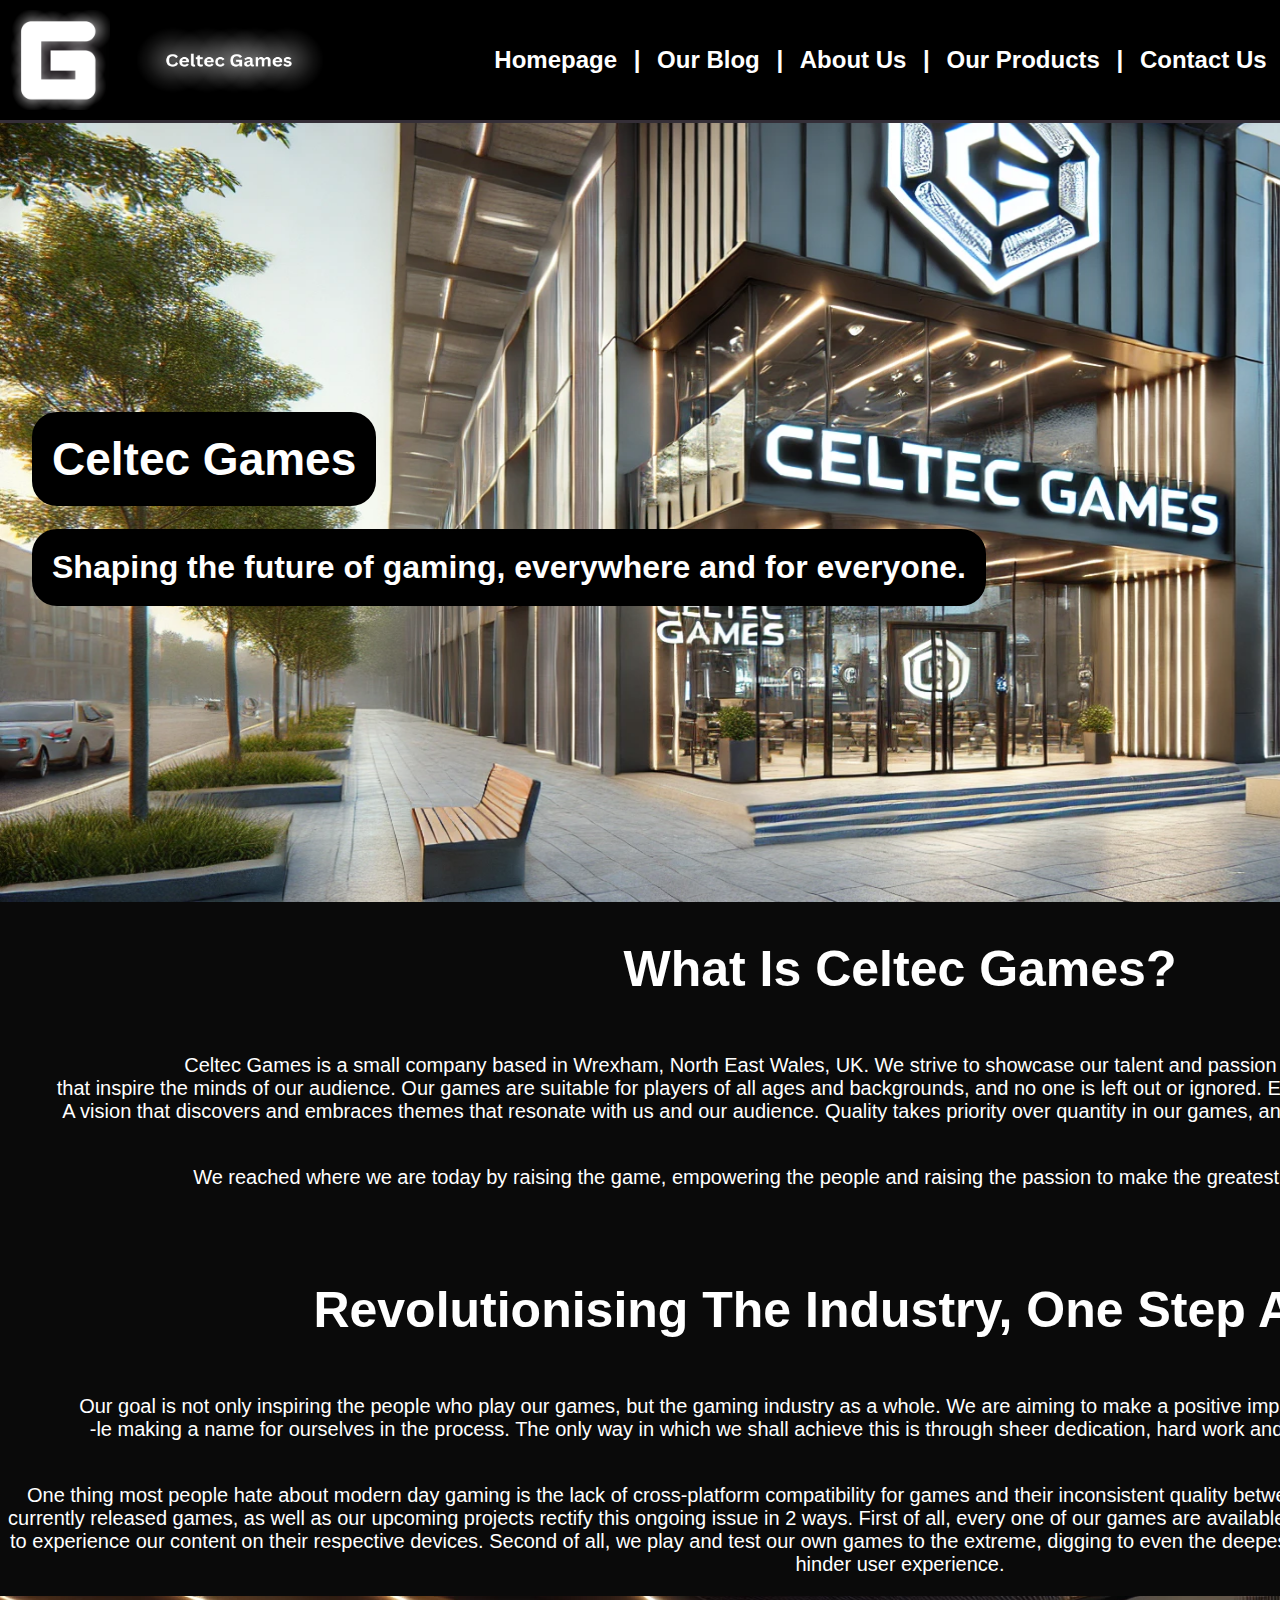
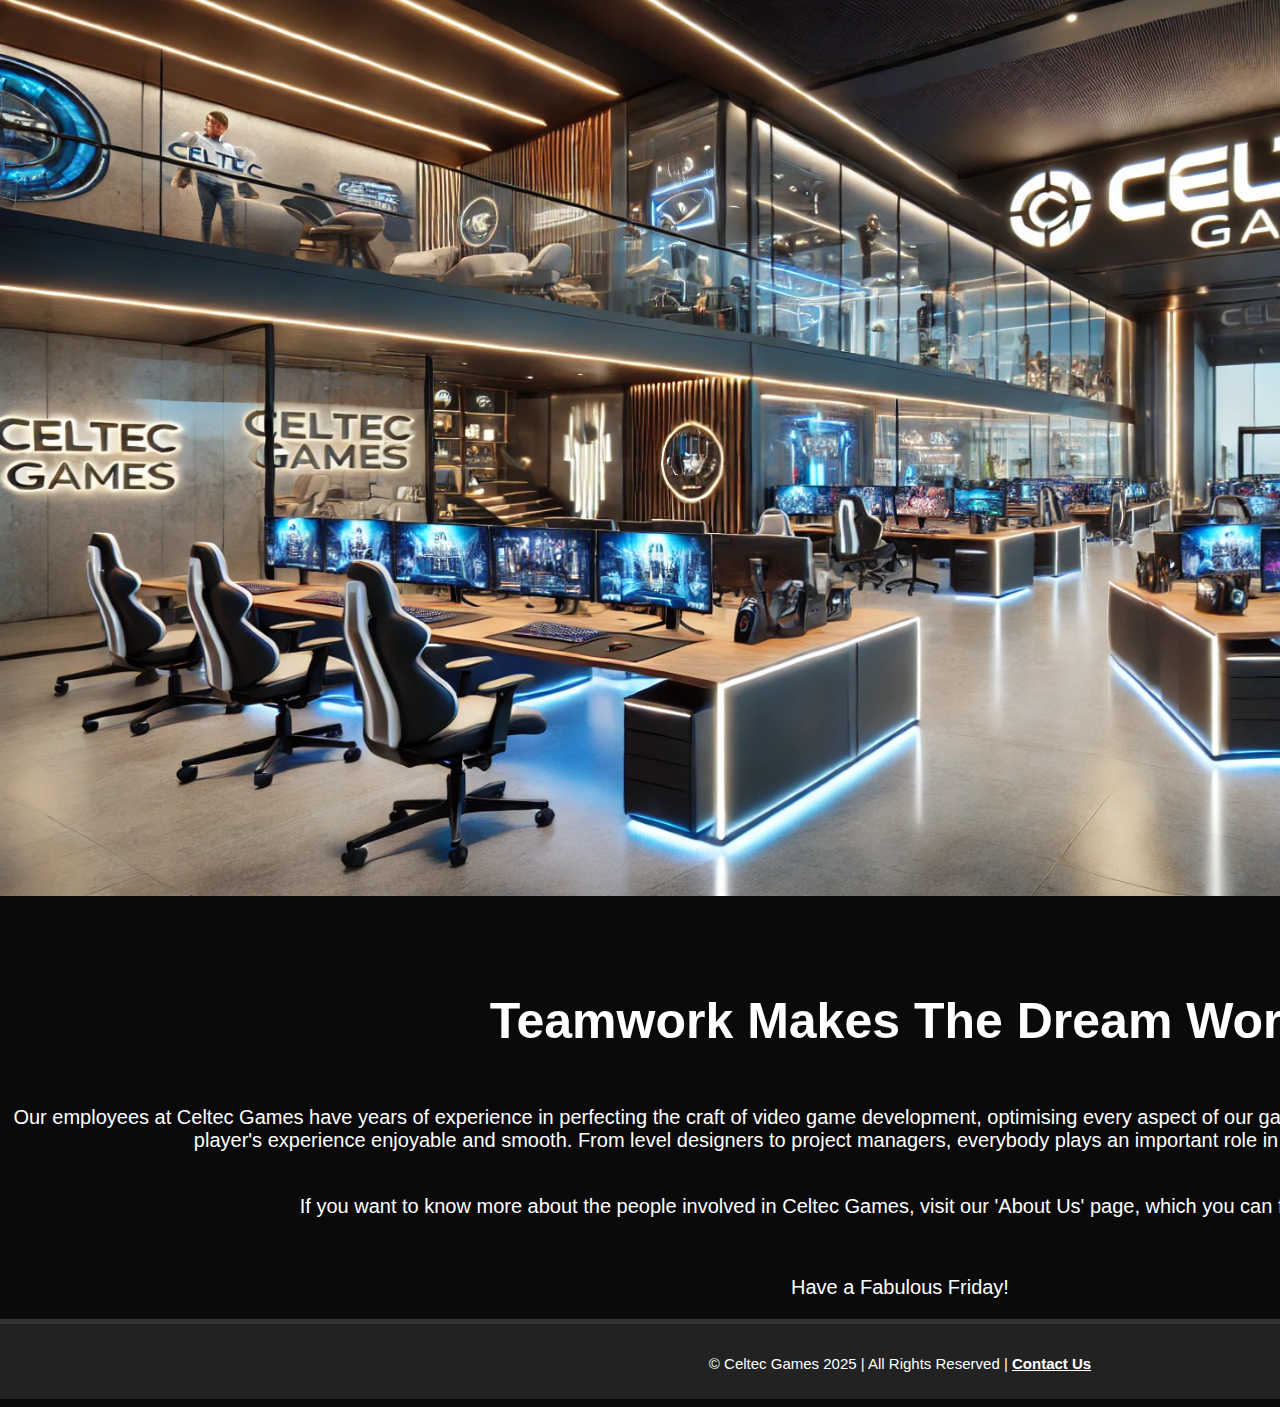
<file: U6_A2/index.htm>
<!DOCTYPE html>

<html>

  <head>

  <title>Celtec Games - Home Page</title>

  <link rel="icon" type="image/x-icon" href="Images/CeltecLogo.png">

  <link href="styles.css" rel="stylesheet" type="text/css">


  <meta charset="UTF-8">
    <meta name="description" content="The number 1 Video Game development company!">
    <meta name="keywords" content="Gaming, Celtec, Celtec Games, Celtec Studios">
    <meta name="author" content="Celtec Games">
    <meta name="viewport" content="width=device-width, initial-scale=1.0">

  <body>




  </head>


    <header align="right" color: solid #0B0B0B>

      <!-- Celtec logo and image in nav bar, as well as link to home page -->

      <div class="logo-container">

        <img class="logo" src="Images\CeltecLogo.png" width="100px" height="100px" align="left" margin="auto" alt="Image of the Celtec Logo" />

        <img class="logo-text" src="Images\CeltecGamesLogoText.png" width="200px" height="100px" align="left" alt="Image of the text accompanied by the Celtec Logo" />

      </div>

      <nav>


      <!-- Code for navigation bar and links -->

      <h2>
        <a href="index.htm" style="text-decoration:none;">Homepage</a>    |
        <a href="blog.htm" style="text-decoration:none;">Our Blog</a>    |
        <a href="aboutus.htm" style="text-decoration:none;">About Us</a>    |
        <a href="products.htm" style="text-decoration:none;">Our Products</a>    |  
        <a href="contact.htm" style="text-decoration:none;">Contact Us</a>    |
      </h2>

      </nav>

    </header>

    <!-- Image, text for image and container -->

    <div class="container">
      <div class="celtec-text"><b>Celtec Games</b></div>
      <div class="celtectext"><b>Shaping the future of gaming, everywhere and for everyone.</b></div>
      <img src="Images\CeltecGames.png" width="1800px" height="900px" alt:"The exterior of the Celtec Games building">
    </div>



  <h1 align="center" style="color: white; font-size: 50px;">What Is Celtec Games?</h1>

  <p align="center" style="color: white; font-size: 20px;"><br>Celtec Games is a small company based in Wrexham, North East Wales, UK. We strive to showcase our
talent and passion for gaming by creating original games<br>that inspire the minds of our audience. Our games are suitable for players of all
ages and backgrounds, and no one is left out or ignored. Every game we have published has a vision behind it.<br> A vision that discovers and
embraces themes that resonate with us and our audience. Quality takes priority over quantity in our  games, and we clearly express that through elements in them.</p>

  <p align="center" style="color: white; font-size: 20px;"><br>We reached where we are today by raising the game, empowering the people and
raising the passion to make the greatest cross platform games in the country!</p>


  <h1 align="center" style="color: white; font-size: 50px;"><br>Revolutionising The Industry, One Step At A Time</h1>

  <p align="center" style="color: white; font-size: 20px;"><br>Our goal is not only inspiring the people who play our games, but the gaming industry as a whole.
We are aiming to make a positive impact on the current and future state of gaming, whi-<br>-le making a name for ourselves in the process. The only way in which we shall
achieve this is through sheer dedication, hard work and a burning passion for video game development.</p>

  <p align="center" style="color: white; font-size: 20px;"><br>One thing most people hate about modern day gaming is the lack of cross-platform compatibility for games
and their inconsistent quality between version releases. This is where we step in. All of our currently released games, as well as our upcoming projects rectify this
ongoing issue in 2 ways. First of all, every one of our games are available on all major platorms, allowing all users of different kinds to experience our content
on their respective devices. Second of all, we play and test our own games to the extreme, digging to even the deepest depths, in order to discover and eliminate
bugs that can hinder user experience.</p>

  <img src="Images\CeltecGamesInterior.png" width="1800px" height="900px" style:"padding: 20px 0" alt:"The interior of the Celtec Games building">

  <h1 align="center" style="color: white; font-size: 50px;"><br>Teamwork Makes The Dream Work</h1>

  <p align="center" style="color: white; font-size: 20px;"><br>Our employees at Celtec Games have years of experience in perfecting the craft of video game development, 
optimising every aspect of our games as much as physically possible, in order to make the player's experience enjoyable and smooth. From level designers to project
managers, everybody plays an important role in making our games the way they are.</p>

  <p align="center" style="color: white; font-size: 20px;"><br>If you want to know more about the people involved in Celtec Games, visit our 'About Us' page, which you
 can find in the navigation bar.</p>

<!-- Javascript code for generating a greeting. Changes based on day of week -->

  <script>
    var weekday = new Array(7)

    weekday[0] = "Superb Sunday"
    weekday[1] = "Magical Monday"
    weekday[2] = "Terrific Tuesday"
    weekday[3] = "wonderful Wednesday"
    weekday[4] = "totally glorious Thursday"
    weekday[5] = "Fabulous Friday"
    weekday[6] = "Sublime Saturday"

    var currentDate = new Date()
    weekdayValue = currentDate.getDay()

    document.write(
      '<br><p align="center" style="color: white; font-size: 20px;">Have a ' + weekday[weekdayValue] + '!</p>'
    )

  </script>

<pre></pre>

<footer>
	<p class="copyright" text-align="center" style="font-size: 15px;">© Celtec Games 2025 | All Rights Reserved | <a href="contact.htm" style="text-decoration:none;"><b><u>Contact Us</b></u></a></p>
</footer>




  </body>

</html>
</file>
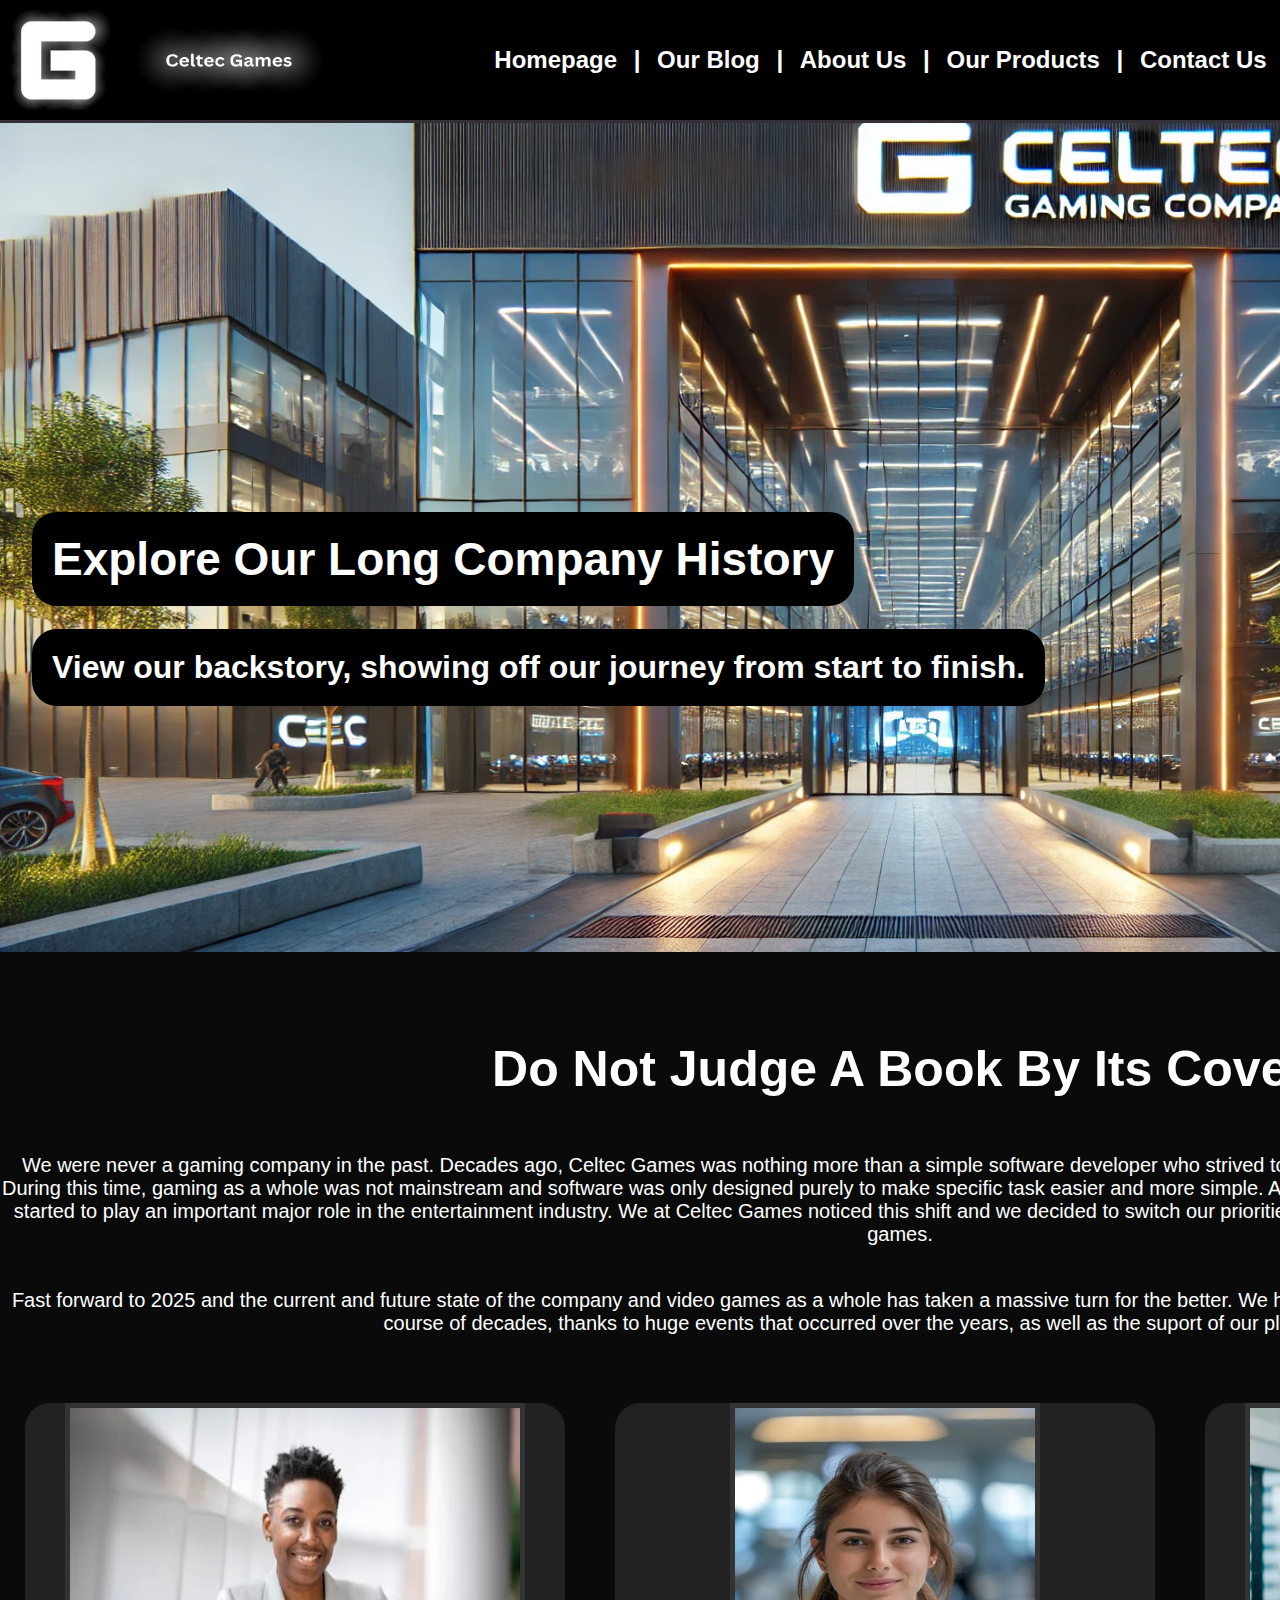
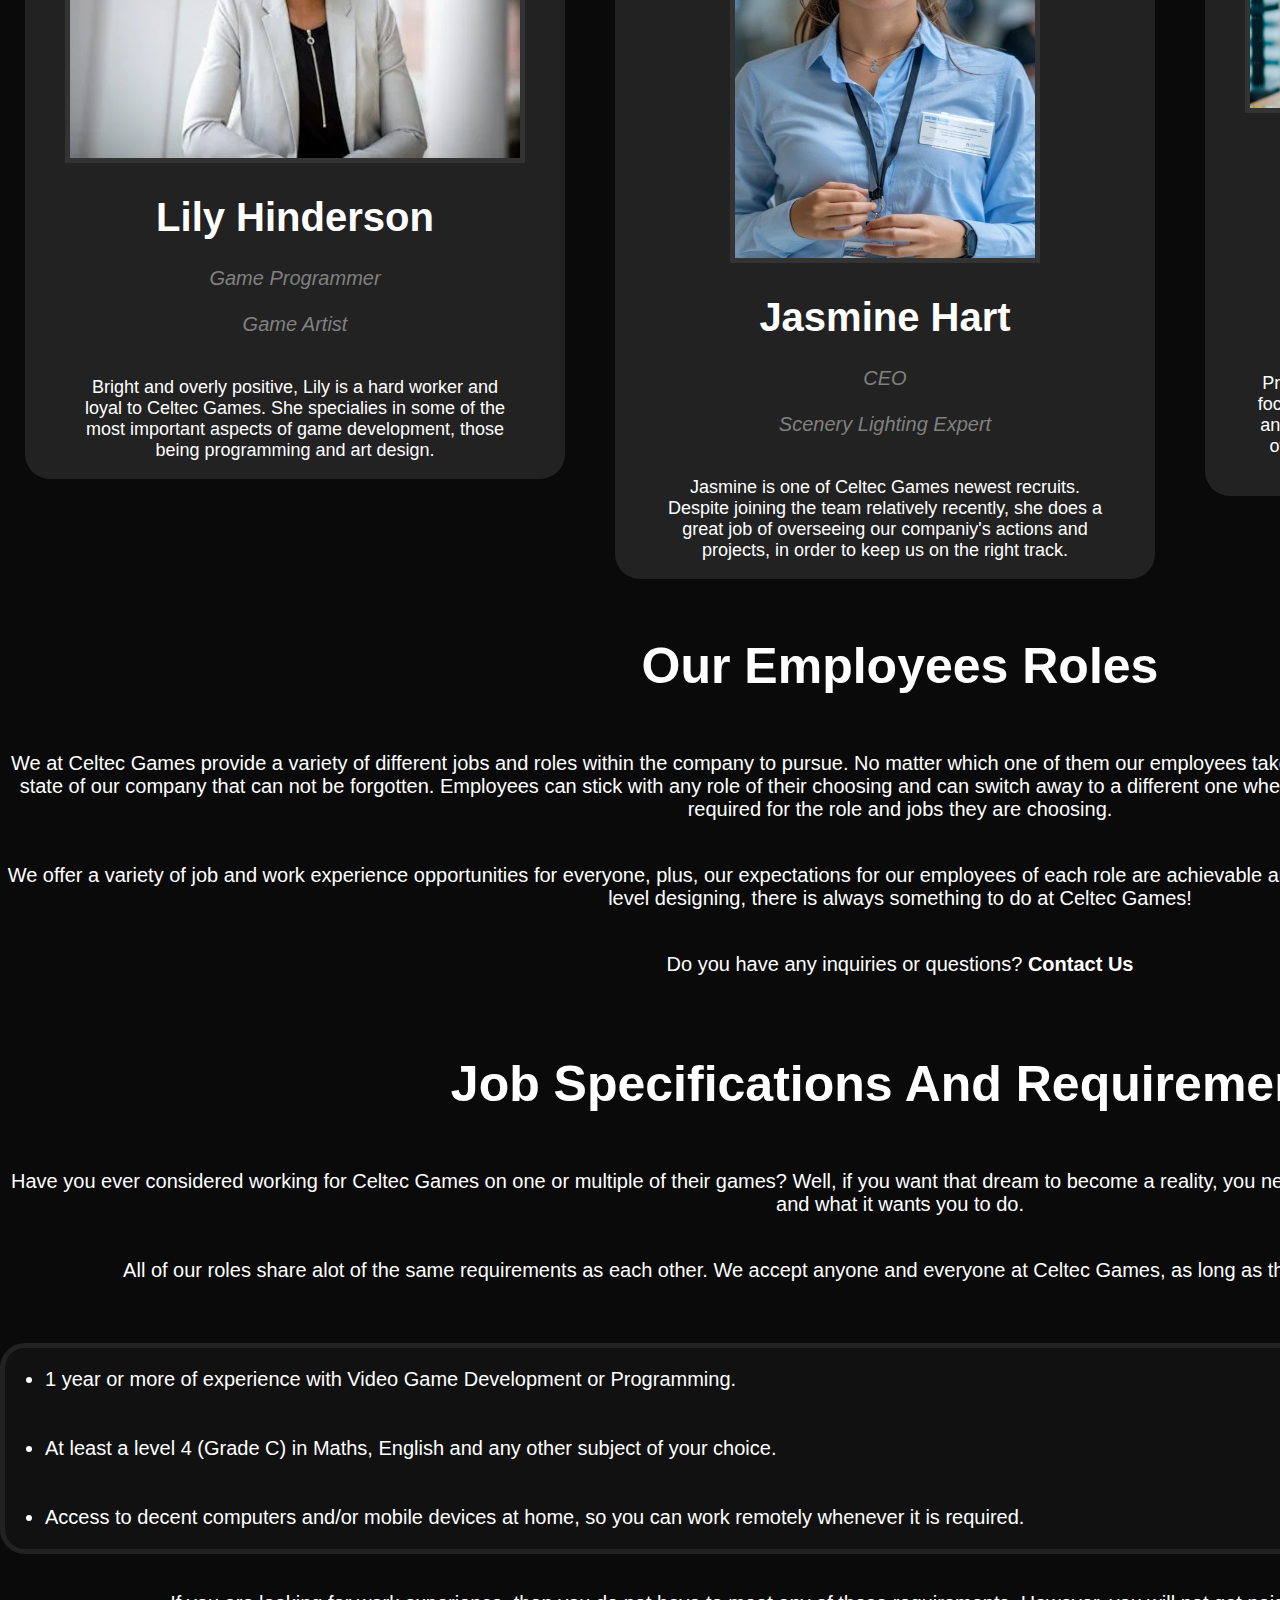
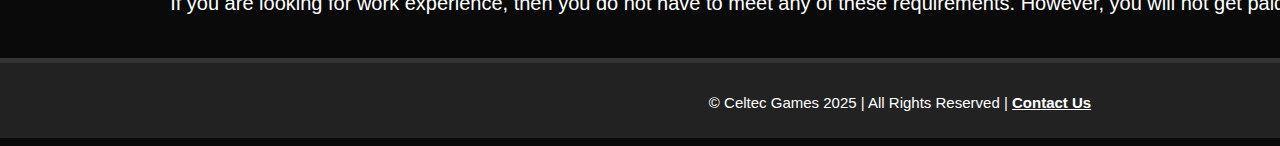
<file: U6_A2/aboutus.htm>
<!DOCTYPE html>

<html>

  <head>

  <title>Celtec Games - About Us</title>

  <link rel="icon" type="image/x-icon" href="Images/CeltecLogo.png">

  <link href="styles.css" rel="stylesheet" type="text/css">

  <meta charset="UTF-8">
    <meta name="description" content="The number 1 Video Game development company!">
    <meta name="keywords" content="Gaming, Celtec, Celtec Games, Celtec Studios">
    <meta name="author" content="Celtec Games">
    <meta name="viewport" content="width=device-width, initial-scale=1.0">

  <body>

  </head>


    <header align="right" color: solid #0B0B0B>


      <!-- Celtec logo and image in nav bar, as well as link to home page -->

      <div class="logo-container">

        <a href="index.htm">

          <img class="logo" src="Images\CeltecLogo.png" width="100px" height="100px" align="left" margin="auto" alt="Image of the Celtec Logo" />

          <img class="logo-text" src="Images\CeltecGamesLogoText.png" width="200px" height="100px" align="left" alt="Image of the text accompanied by the Celtec Logo" />

        </a>

      </div>

      <nav>


      <!-- Code for navigation bar and links -->

      <h2>
        <a href="index.htm" style="text-decoration:none;">Homepage</a>    |
        <a href="blog.htm" style="text-decoration:none;">Our Blog</a>    |
        <a href="aboutus.htm" style="text-decoration:none;">About Us</a>    |
        <a href="products.htm" style="text-decoration:none;">Our Products</a>    |  
        <a href="contact.htm" style="text-decoration:none;">Contact Us</a>    |
      </h2>

      </nav>

    </header>


  <!-- Image, text for image and container -->

  <div class="container">
    <div class="celtec-text"><b>Explore Our Long Company History</b></div>
    <div class="celtectext"><b>View our backstory, showing off our journey from start to finish.</b></div>
    <img src="Images\CelecGaming.png" width="1800px" height="900px" style="padding: 50px 0;"alt:"Alternative image of the exterior of the Celtec Games building">
  </div>

  <h1 align="center" style="color: white; font-size: 50px;">Do Not Judge A Book By Its Cover</h1>

  <p align="center" style="color: white; font-size: 20px;"><br>We were never a gaming company in the past. Decades ago, Celtec Games was nothing more than a simple 
software developer who strived to make a fun user experience for popular utility software. During this time, gaming as a whole was not mainstream and software
was only designed purely to make specific task easier and more simple. After the passing of the Video Game Crash of 1977, gaming started to play an important major role
in the entertainment industry. We at Celtec Games noticed this shift and we decided to switch our priorities from utility software to the fast-growing market of video games.</p>

  <p align="center" style="color: white; font-size: 20px;"><br>Fast forward to 2025 and the current and future state of the company and video games as a whole has taken a
massive turn for the better. We have become the Celtec Games we wanted to be over the course of decades, thanks to huge events that occurred over the years, as well as the
suport of our players and fans!<br><br></p>


  <!-- Code for generating employee profile  containers and their elements -->

  <div class="row">
    <div class="column" style="background-color: #222222; text-align: center; color: white; font-size: 20px;">
      <img src="Images/EmployeeImage1.png" width="450px" height="350px" style="border: 5px solid #333333" alt:"Image of Lily Hinderson">
      <h1>Lily Hinderson</h1>
      <em style="color: grey;">Game Programmer<br><br>Game Artist<br><br></em>
       <p align="center" style="color: white; font-size: 18px; padding-left: 50px; padding-right: 50px;">Bright and overly positive, Lily is a hard worker and loyal to Celtec Games.
       She specialies in some of the most important aspects of game development, those being programming and art design.</p>
    </div>
    <div class="column" style="background-color: #222222; text-align: center; color: white; font-size: 20px;">
      <img src="Images/EmployeeImage2.png" width="300px" height="450px" style="border: 5px solid #333333;" alt:"Image of Jasmine Hart">
      <h1>Jasmine Hart</h1>
      <em style="color: grey;">CEO<br><br>Scenery Lighting Expert<br><br></em>
      <p align="center" style="color: white; font-size: 18px; padding-left: 50px; padding-right: 50px;">Jasmine  is one of Celtec Games newest recruits. Despite joining the team
      relatively recently, she does a great job of overseeing our companiy's actions and projects, in order to keep us on the right track.</p>
    </div>
    <div class="column" style="background-color: #222222; text-align: center; color: white; font-size: 20px;">
      <img src="Images/EmployeeImage3.png" width="450px" height="300px" style="border: 5px solid #333333;" alt:"Image of Josh Whitlock">
      <h1>Josh Whitlock</h1>
      <em style="color: grey;">Project Manager<br><br>Level Designer<br><br>Storyboard Artist<br><br></em>
      <p align="center" style="color: white; font-size: 18px; padding-left: 50px; padding-right: 50px;">Productivity is Josh's most special talent. Although he focused
      on project management, storyboard designing and level designing, he is quite well rounded, showing off greatlevels of knowledge in many areas of game development.</p>
    </div>
  </div>


  </div>

  <h1 align="center" style="color: white; font-size: 50px;">Our Employees Roles</h1>

  <p align="center" style="color: white; font-size: 20px;"><br>We at Celtec Games provide a variety of different jobs and roles within the company to pursue. No matter
which one of them our employees take on, each role demonstrates a level of significance to the state of our company that can not be forgotten. Employees can stick
with any role of their choosing and can switch away to a different one whenether they want, however, they must have the expertise required for the role and jobs
they are choosing.<br></p>

  <p align="center" style="color: white; font-size: 20px;"><br>We offer a variety of job and work experience opportunities for everyone, plus, our expectations
for our employees of each role are achievable and consistent throughout most jobs. From programming to level designing, there is always something to do at Celtec Games!<br></p>

  <p align="center" style="color: white; font-size: 20px;"><br>Do you have any inquiries or questions? <a href="contact.htm" style="text-decoration:none;"><b>Contact Us<br><br></b></a><br></p>

  <h1 align="center" style="color: white; font-size: 50px;">Job Specifications And Requirements</h1>

  <p align="center" style="color: white; font-size: 20px;"><br>Have you ever considered working for Celtec Games on one or multiple of their games? Well, if you want that dream to become
a reality, you need  to understand what your chosen job requires from you and what it wants you to do.<br></p>

  <p align="center" style="color: white; font-size: 20px;"><br>All of our roles share alot of the same requirements as each other. We accept anyone and everyone at Celtec Games,
as long as they meet our brief and simple list of requests:<br><br></p>


  <!-- List for showing job requirements -->

  <br>
  <div class="listcontainer">
    <ul align="left" style="color: white; font-size: 20px;">
      <li>1 year or more of experience with Video Game Development or Programming.</li>
      <br>
      <br>
      <li>At least a level 4 (Grade C) in Maths, English and any other subject of your choice.</li>
      <br>
      <br>
      <li>Access to decent computers and/or mobile devices at home,  so you  can work remotely whenever it is required.</li>
  </div>
  </ul>
  <br>

  <p align="center" style="color: white; font-size: 20px;">If you are looking for work experience, then you do not have to meet any of
these requirements. However, you will not get paid, unlike if you were actually on the role.<br><br></p>

  <pre></pre>

  <footer>
    <p class="copyright" text-align="center" style="font-size: 15px;">© Celtec Games 2025 | All Rights Reserved | <a href="contact.htm" style="text-decoration:none;"><b><u>Contact Us</b></u></a></p>
  </footer>




  </body>

</html>
</file>
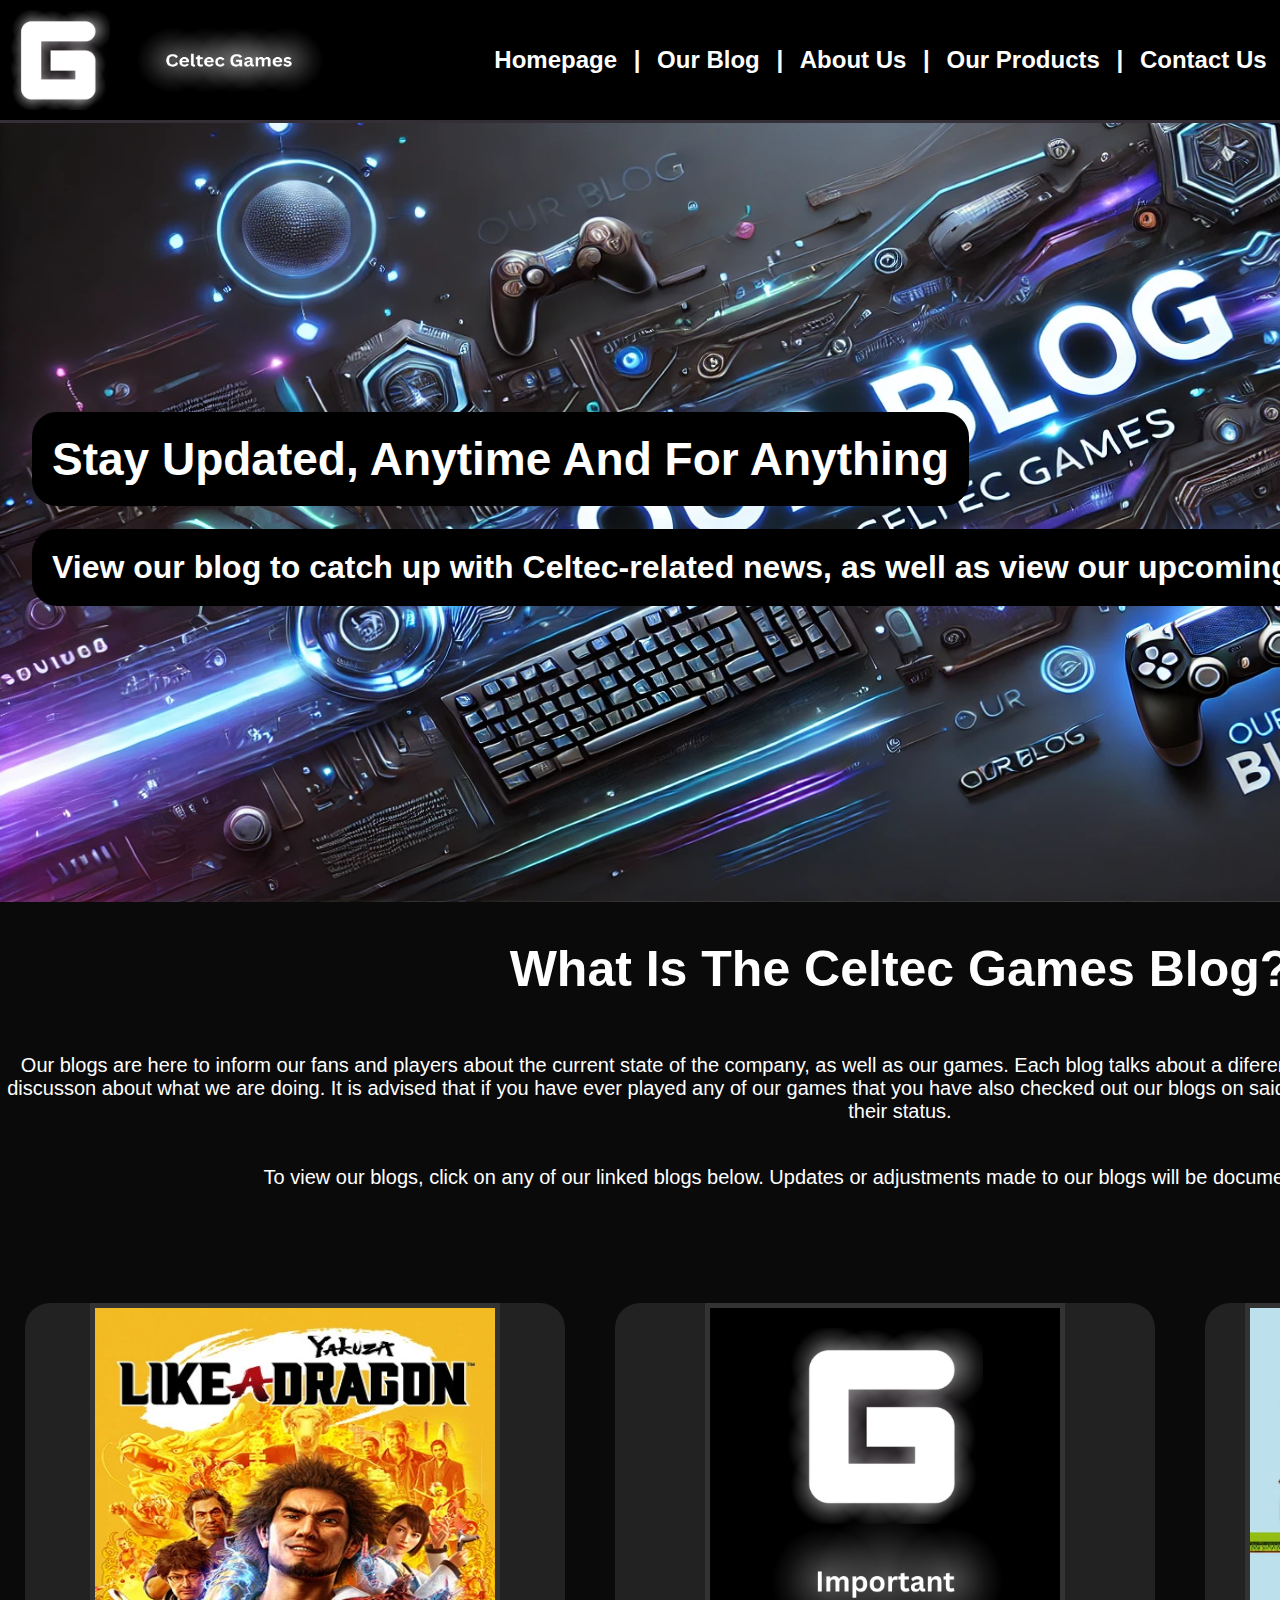
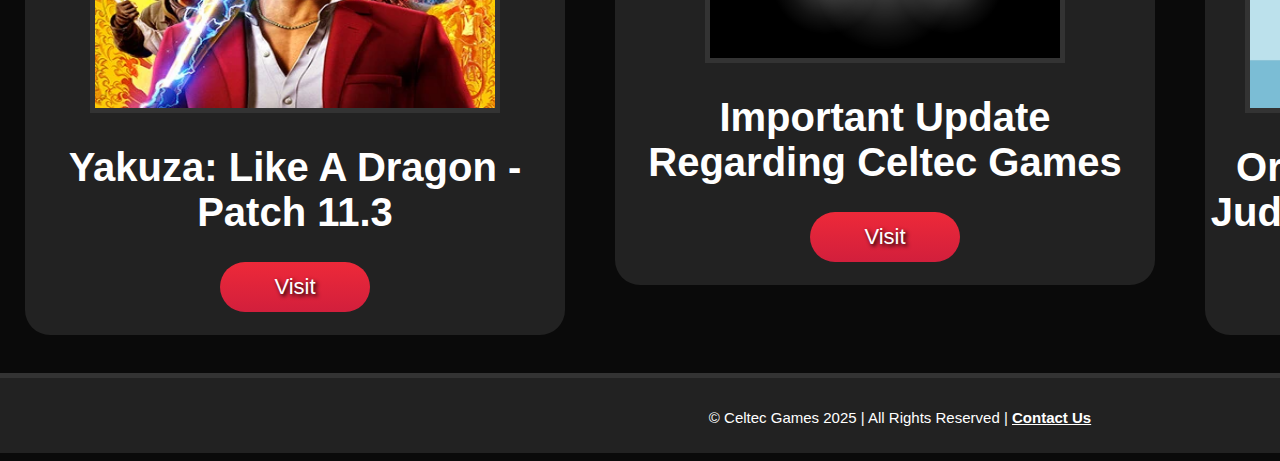
<file: U6_A2/blog.htm>
<!DOCTYPE html>

<html>

  <head>

  <title>Celtec Games - Our Blog</title>

  <link rel="icon" type="image/x-icon" href="Images/CeltecLogo.png">

  <link href="styles.css" rel="stylesheet" type="text/css">

  <meta charset="UTF-8">
    <meta name="description" content="The number 1 Video Game development company!">
    <meta name="keywords" content="Gaming, Celtec, Celtec Games, Celtec Studios">
    <meta name="author" content="Celtec Games">
    <meta name="viewport" content="width=device-width, initial-scale=1.0">

  <body>




  </head>


    <header align="right" color: solid #0B0B0B>


      <!-- Celtec logo and image in nav bar, as well as link to home page -->

      <div class="logo-container">

        <a href="index.htm">
        
        <img class="logo" src="Images\CeltecLogo.png" width="100px" height="100px" align="left" margin="auto" alt="Image of the Celtec Logo" />

        <img class="logo-text" src="Images\CeltecGamesLogoText.png" width="200px" height="100px" align="left" alt="Image of the text accompanied by the Celtec Logo" />

        </a>
    
      </div>

    <nav>


      <!-- Code for navigation bar and links -->

      <h2 class="nav">
        <a href="index.htm" style="text-decoration:none;">Homepage</a>    |
        <a href="blog.htm" style="text-decoration:none;">Our Blog</a>    |
        <a href="aboutus.htm" style="text-decoration:none;">About Us</a>    |
        <a href="products.htm" style="text-decoration:none;">Our Products</a>    |  
        <a href="contact.htm" style="text-decoration:none;">Contact Us</a>    |
      </h2>

    </nav>

  </header>

  <!-- Image, text for image and container -->

  <div class="container">
    <div class="celtec-text"><b>Stay Updated, Anytime And For Anything</b></div>
    <div class="celtectext"><b>View our blog to catch up with Celtec-related news, as well as view our upcoming or released video games.</b></div>
    <img src="Images\CeltecGamesBlog.png" width="1800px" height="900px" alt:"Futuristic banner formed using Celtec Games gaming equipment and tools">
  </div>

  <h1 align="center" style="color: white; font-size: 50px;">What Is The Celtec Games Blog?</h1>

  <p align="center" style="color: white; font-size: 20px;"><br>Our blogs are here to inform our fans and players about the current state of the
company, as well as our games. Each blog talks about a diferent topic, from new patches for our video games to simple discusson about 
what we are doing. It is advised that if you have ever played any of our games that you have also checked out our blogs on said games, so
that you can remain informed and updated on their status.</p>

  <p align="center" style="color: white; font-size: 20px;"><br>To view our blogs, click on any of our linked blogs below. Updates or adjustments
made to our blogs will be documented on this page of our site.<br><br><br><br></p>

  <!-- Code for creating rows of containers and their elements -->

  <div class="row">
    <div class="column" style="background-color: #222222; text-align: center; color: white; font-size: 20px;">
      <img src="Images/Game3Products.png" width="400px" height="400px" style="border: 5px solid #333333" alt:"Image of the videogame 'Yakuza: Like A Dragon">
      <h1>Yakuza: Like A Dragon - Patch 11.3</h1>
      <a href="yakuzablog.htm" style="text-decoration:none;"><button type="submit" class="buttonsubmit1" style="width: 150px; height: 50px; background: linear-gradient(180deg, #ED2939, #D21F3C);
  display: block; margin: auto; border: 5px transparent; border-radius: 25px; color: white; font-size: 22px;">Visit</button></a>
      <br>
    </div>
    <div class="column" style="background-color: #222222; text-align: center; color: white; font-size: 20px;">
      <img src="Images/CeltecGamesImportant.png" width="350px" height="350px" style="border: 5px solid #333333" alt:"Image of a warning message regarding the status of Celtec Games">
      <h1>Important Update Regarding Celtec Games</h1>
      <a href="importantblog.htm" style="text-decoration:none;"><button type="submit" class="buttonsubmit2" style="width: 150px; height: 50px; background: linear-gradient(180deg, #ED2939, #D21F3C); 
  display: block; margin: auto; border: 5px transparent; border-radius: 25px; color: white; font-size: 22px;">Visit</button></a>
      <br>
    </div>
    <div class="column" style="background-color: #222222; text-align: center; color: white; font-size: 20px;">
      <img src="Images/OriginalityBlog3.png" width="450px" height="400px" style="border: 5px solid #333333" alt:"A retro-style image of a person playing a videogame">
      <h1>Originality - The (Hidden) Judge Of A Games Success</h1>
      <a href="originalityblog.htm" style="text-decoration:none;"><button type="submit" class="buttonsubmit3" style="width: 150px; height: 50px; background: linear-gradient(180deg, #ED2939, #D21F3C); 
  display: block; margin: auto; border: 5px transparent; border-radius: 25px; color: white; font-size: 22px;">Visit</button></a>
      <br>
    </div>
  </div>


  </div>

  <pre></pre>

  <footer>
	<p class="copyright" text-align="center" style="font-size: 15px;">© Celtec Games 2025 | All Rights Reserved | <a href="contact.htm" style="text-decoration:none;"><b><u>Contact Us</b></u></a></p>
  </footer>


  </body>

</html>
</file>
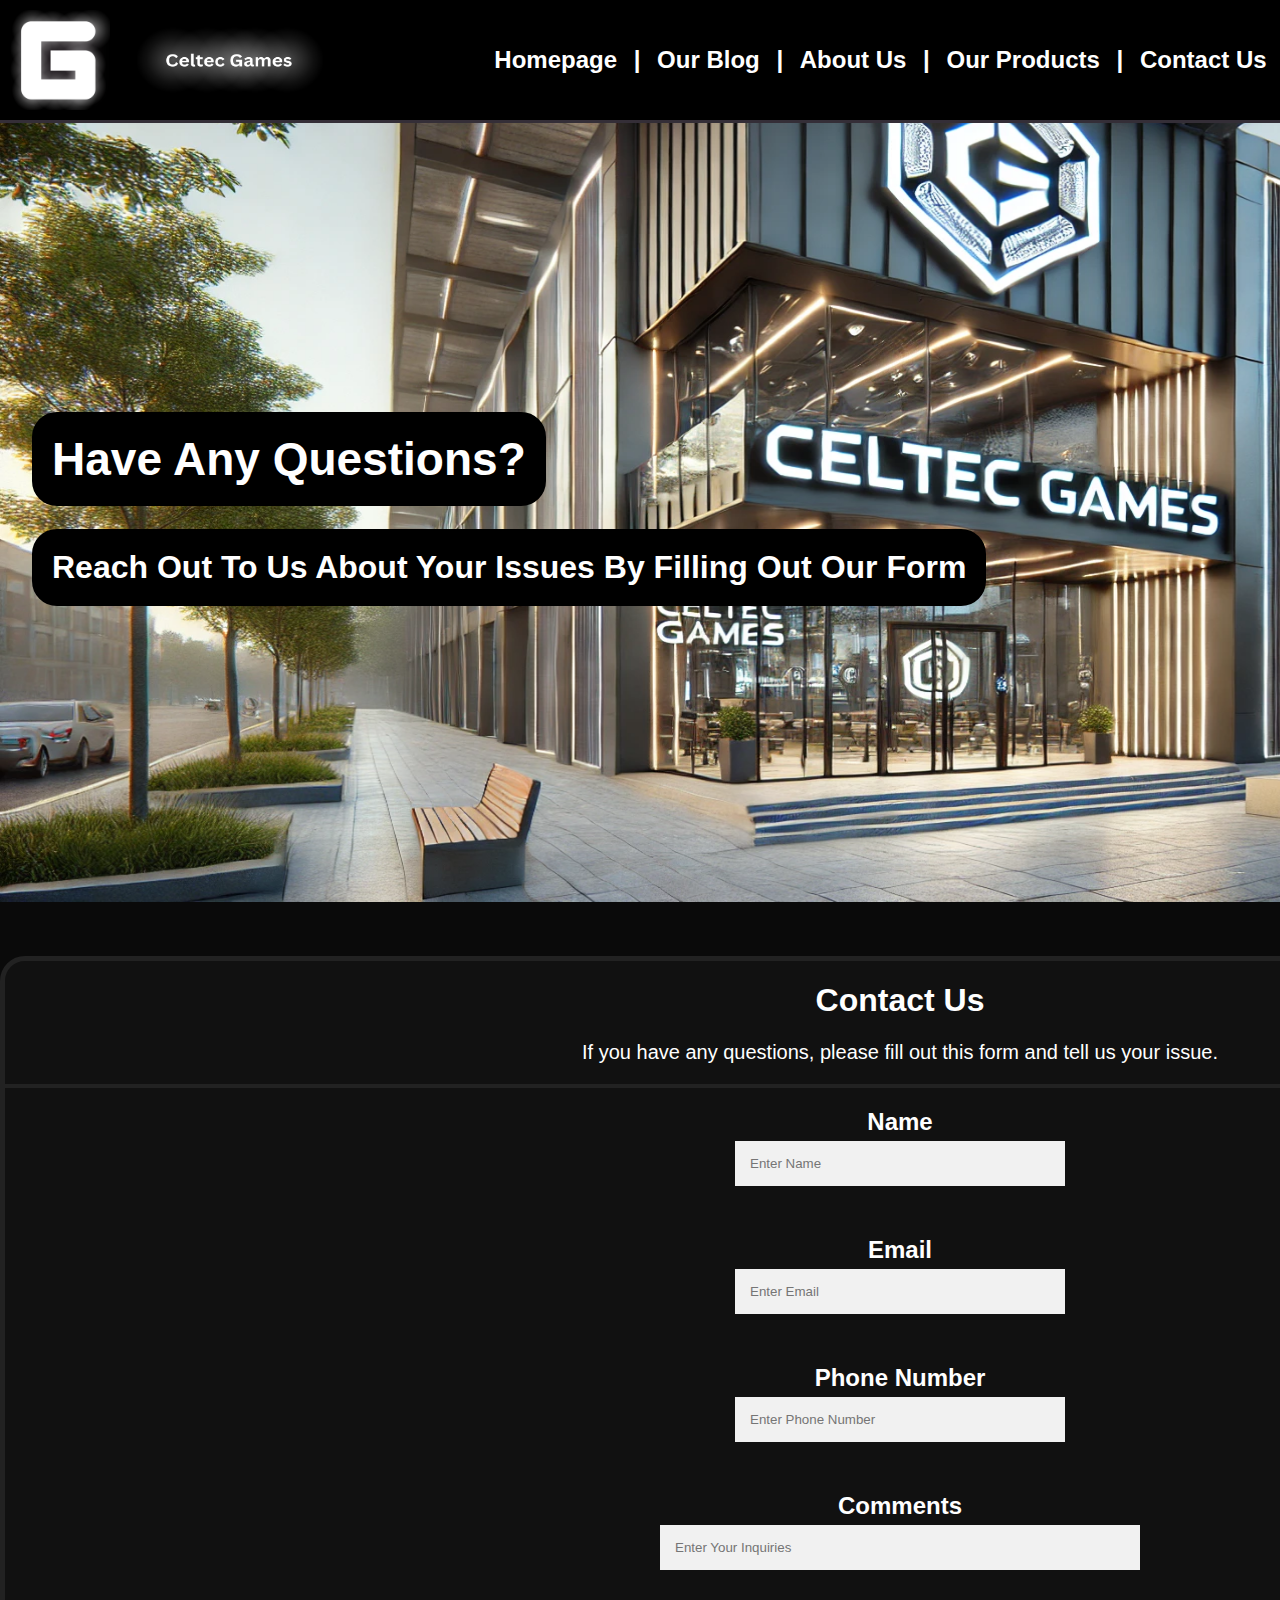
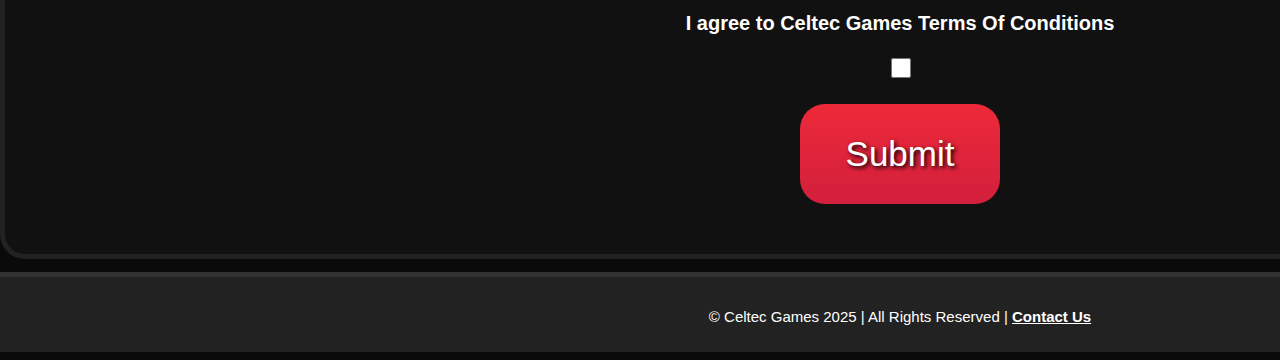
<file: U6_A2/contact.htm>
<!DOCTYPE html>

<html>

  <head>

    <title>Celtec Games - Contact Us</title>

    <link rel="icon" type="image/x-icon" href="Images/CeltecLogo.png">

    <link href="styles.css" rel="stylesheet" type="text/css">

    <meta charset="UTF-8">
    <meta name="description" content="The number 1 Video Game development company!">
    <meta name="keywords" content="Gaming, Celtec, Celtec Games, Celtec Studios">
    <meta name="author" content="Celtec Games">
    <meta name="viewport" content="width=device-width, initial-scale=1.0">


    <body>

  </head>



      <header align="right" color: solid #0B0B0B>

      <!-- Celtec logo and image in nav bar, as well as link to home page -->

        <div class="logo-container">

          <a href="index.htm">

            <img class="logo" src="Images\CeltecLogo.png" width="100px" height="100px" align="left" margin="auto" alt="Image of the Celtec Logo" />

            <img class="logo-text" src="Images\CeltecGamesLogoText.png" width="200px" height="100px" align="left" alt="Image of the text accompanied by the Celtec Logo" />

          </a>

        </div>

    <nav>

      <!-- Code for navigation bar and links -->


      <h2>
        <a href="index.htm" style="text-decoration:none;">Homepage</a>    |
        <a href="blog.htm" style="text-decoration:none;">Our Blog</a>    |
        <a href="aboutus.htm" style="text-decoration:none;">About Us</a>    |
        <a href="products.htm" style="text-decoration:none;">Our Products</a>    |  
        <a href="contact.htm" style="text-decoration:none;">Contact Us</a>    |
      </h2>

    </nav>

  </header>


<!-- Image, text for image and container -->

  <div class="container">
    <div class="celtec-text"><b>Have Any Questions?</b></div>
    <div class="celtectext"><b>Reach Out To Us About Your Issues By Filling Out Our Form</b></div>
    <img src="Images\CeltecGames.png" width="1800px" height="900px" alt:"The exterior of the Celtec Games building">
  </div>

<p><br></p>

<!-- Code for creating form and its elements -->

<form action="mailto:your-email@example.com" method="post" enctype="text/plain">
  <div class="form-container">
    <h1 align="center" style="color: white;"><b>Contact Us</b></h1>
    <p align="center" style="color: white; font-size: 20px;">If you have any questions, please fill out this form and tell us your issue.</p>
    <hr>

      <h2 align="center" style="color: white;">
      <label for="name"><b>Name</b></label><br>
      <input style="width: 300px;" type="text" placeholder="Enter Name" name="name" id="name" minlength="3" maxlength="30" required><br><br>


      <label for="email"><b>Email</b></label><br>
      <input style="width: 300px;" type="text" placeholder="Enter Email" name="email" id="email" minlength="3" maxlength="30" required><br><br>

    
      <label for="telnum"><b>Phone Number</b></label><br>
      <input style="width: 300px;" type="text" placeholder="Enter Phone Number" name="telnum" id="telnum" min="4" max="13" required><br><br>

      <label for="telnum"><b>Comments</b></label><br>
      <input style="width: 450px;" type="text" placeholder="Enter Your Inquiries" name="inquiries" id="inquiries" maxlength="500" required><br>

      <label for="accept" align="center"><p style="color: white; font-size: 20px;">I agree to Celtec Games Terms Of Conditions</p></label>
      <input type="checkbox" id="accept" name="accept" value="no">


      </h2>
    
    <button type="submit" class="buttonsubmit" style="width: 200px; height: 100px; background: linear-gradient(180deg, #ED2939, #D21F3C); 
    display: block; margin: auto; border: 5px transparent; border-radius: 25px; color: white; font-size: 35px;">Submit</button>
    <p><br></p>
  </div>


<!-- Javascript code for checking whether the checkbox is set to true or false -->

<script>
        const checked = document.querySelector('#accept:checked') !== null;
        console.log(checked); // false;
 
document.addEventListener("DOMContentLoaded", function () {
    const form = document.querySelector("form");
    const checkbox = document.getElementById("accept");
    
form.addEventListener("submit", function (event) {
    if (!checkbox.checked) {
        event.preventDefault();
        alert("It is required to accept Celtec Games' Terms And Conditions before proceeding.");
        }
    });
});

</script>



<pre></pre>

<footer>
  <p class="copyright" text-align="center" style="font-size: 15px;">© Celtec Games 2025 | All Rights Reserved | <a href="contact.htm" style="text-decoration:none;"><b><u>Contact Us</b></u></a></p>
</footer>




</body>

</html>
</file>
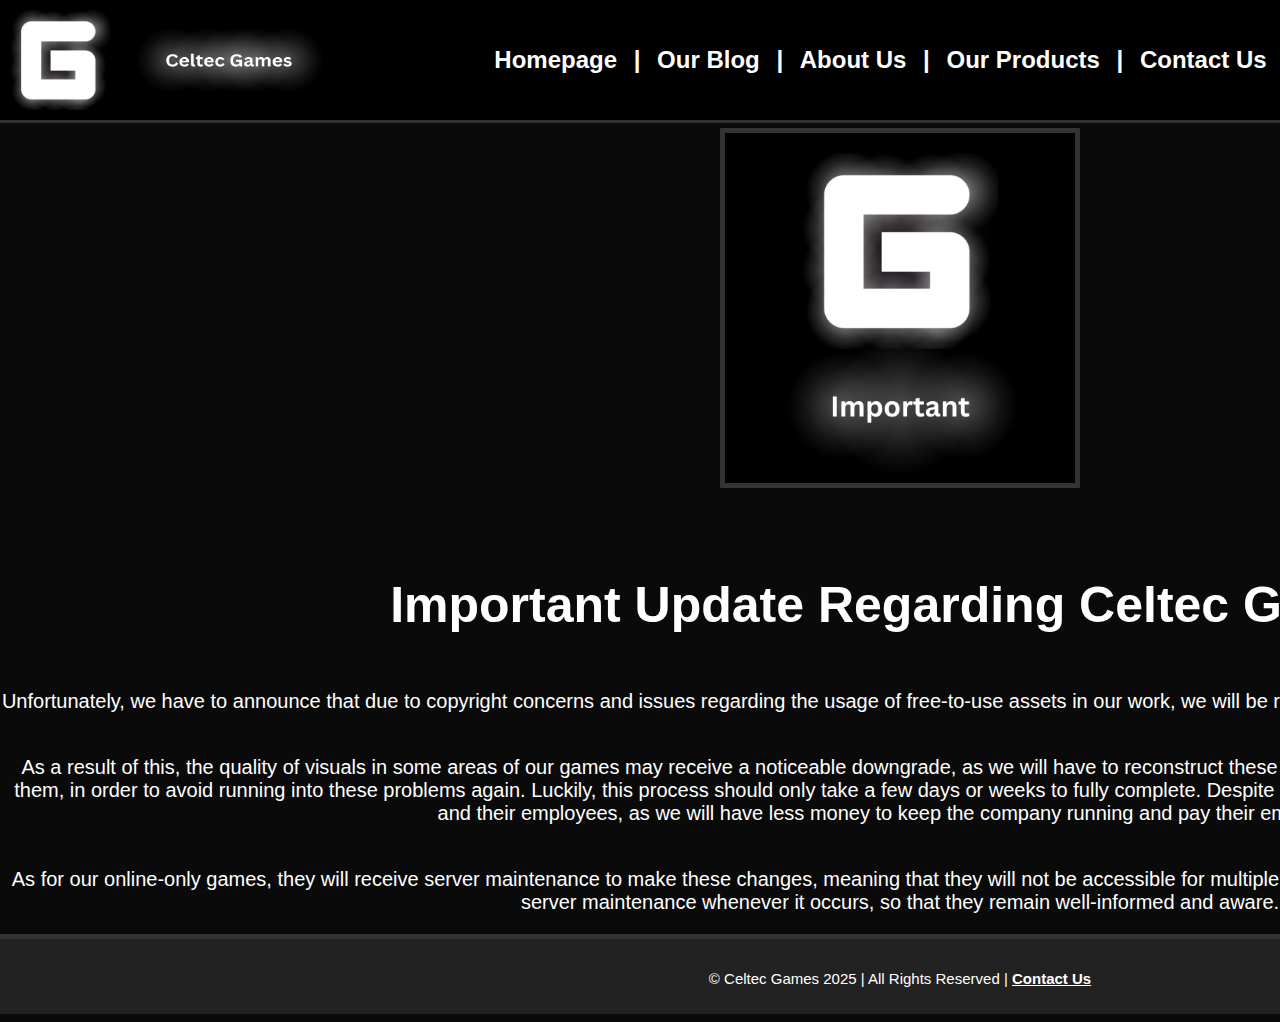
<file: U6_A2/importantblog.htm>
<!DOCTYPE html>

<html>

<head>

<title>Celtec Games - Yakuza: Like A Dragon - Important News</title>

<link rel="icon" type="image/x-icon" href="Images/CeltecLogo.png">

<link href="styles.css" rel="stylesheet" type="text/css">

<meta charset="UTF-8">
  <meta name="description" content="The number 1 Video Game development company!">
  <meta name="keywords" content="Gaming, Celtec, Celtec Games, Celtec Studios">
  <meta name="author" content="Celtec Games">
  <meta name="viewport" content="width=device-width, initial-scale=1.0">

<body>




</head>


<header align="right" color: solid #0B0B0B>

    <div class="logo-container">

        <a href="index.htm">
        
        <img class="logo" src="Images\CeltecLogo.png" width="100px" height="100px" align="left" margin="auto" alt="Image of the Celtec Logo" />

        <img class="logo-text" src="Images\CeltecGamesLogoText.png" width="200px" height="100px" align="left" alt="Image of the text accompanied by the Celtec Logo" />

        </a>
    
    </div>

    <nav>


    <h2 class="nav">
        <a href="index.htm" style="text-decoration:none;">Homepage</a>    |
        <a href="blog.htm" style="text-decoration:none;">Our Blog</a>    |
        <a href="aboutus.htm" style="text-decoration:none;">About Us</a>    |
        <a href="products.htm" style="text-decoration:none;">Our Products</a>    |  
        <a href="contact.htm" style="text-decoration:none;">Contact Us</a>    |
    </h2>

</nav>

</header>

<style>
.important-image {
   display: block;
   margin: auto;
   border: 5px solid #333333;
   width: 350px;
   height: 350px;
}
</style>

<br><br><br><br><br><br><br>
<img src="Images/CeltecGamesImportant.png" class="important-image"
alt:"Image of a warning message regarding the status of Celtec Games">


<br><br><br>
<h1 align="center" style="color: white; font-size: 50px;">Important Update Regarding Celtec Games</h1>

<p align="center" style="color: white; font-size: 20px;"><br>Unfortunately, we have to announce that due to copyright concerns and issues regarding
the usage of free-to-use assets in our work, we will be releasing updates to all of our games to solve these issues.<br></p>

<p align="center" style="color: white; font-size: 20px;"><br>As a result of this, the quality of visuals in some areas of our games may
receive a noticeable downgrade, as we will have to  reconstruct these assets manually, while including our own special twist to them, in order
to avoid running into these problems again. Luckily, this process should only take a few days or weeks to fully complete. Despite this,
this will result in losses of revenue for Celtec Games and their employees, as we will have less money to keep the company running and pay their employees.<br></p>

<p align="center" style="color: white; font-size: 20px;"><br>As for our online-only games, they will receive server maintenance to make these changes, meaning
that they will not be accessible for multiple hours or even days. Users will receive notifications about server maintenance whenever it occurs, so that they
remain well-informed and aware. <br></p>


<pre></pre>

<footer>
	<p class="copyright" text-align="center" style="font-size: 15px;">© Celtec Games 2025 | All Rights Reserved | <a href="contact.htm" style="text-decoration:none;"><b><u>Contact Us</b></u></a></p>
</footer>


</body>

</html>
</file>
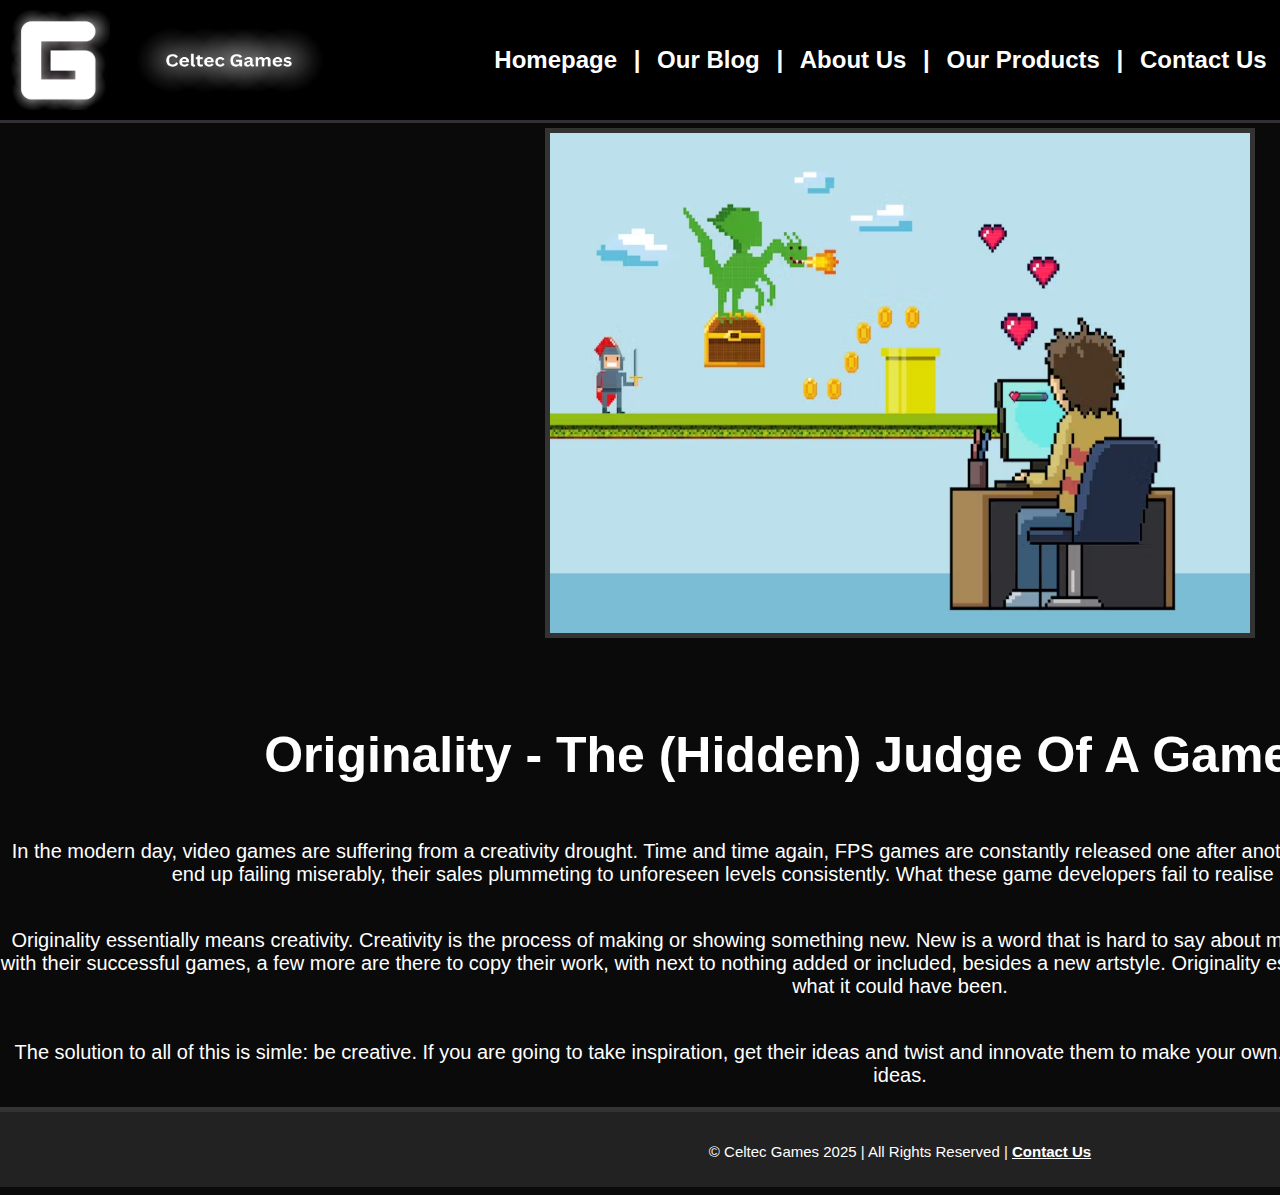
<file: U6_A2/originalityblog.htm>
<!DOCTYPE html>

<html>

<head>

<title>Celtec Games - Originality Blog</title>

<link rel="icon" type="image/x-icon" href="Images/CeltecLogo.png">

<link href="styles.css" rel="stylesheet" type="text/css">

<meta charset="UTF-8">
  <meta name="description" content="The number 1 Video Game development company!">
  <meta name="keywords" content="Gaming, Celtec, Celtec Games, Celtec Studios">
  <meta name="author" content="Celtec Games">
  <meta name="viewport" content="width=device-width, initial-scale=1.0">

<body>


</head>


<header align="right" color: solid #0B0B0B>

    <div class="logo-container">

        <a href="index.htm">
        
        <img class="logo" src="Images\CeltecLogo.png" width="100px" height="100px" align="left" margin="auto" alt="Image of the Celtec Logo" />

        <img class="logo-text" src="Images\CeltecGamesLogoText.png" width="200px" height="100px" align="left" alt="Image of the text accompanied by the Celtec Logo" />

        </a>
    
    </div>

<nav>


    <h2 class="nav">
        <a href="index.htm" style="text-decoration:none;">Homepage</a>    |
        <a href="blog.htm" style="text-decoration:none;">Our Blog</a>    |
        <a href="aboutus.htm" style="text-decoration:none;">About Us</a>    |
        <a href="products.htm" style="text-decoration:none;">Our Products</a>    |  
        <a href="contact.htm" style="text-decoration:none;">Contact Us</a>    |
    </h2>

</nav>

</header>

<style>
.important-image {
   display: block;
   margin: auto;
   border: 5px solid #333333;
   width: 700px;
   height: 500px;
}
</style>

<br><br><br><br><br><br><br>
<img src="Images/OriginalityBlog3.png" class="important-image"
alt:"Image of a warning message regarding the status of Celtec Games">


<br><br><br>
<h1 align="center" style="color: white; font-size: 50px;">Originality - The (Hidden) Judge Of A Games Success</h1>

<p align="center" style="color: white; font-size: 20px;"><br>In the modern day, video games are suffering from a creativity drought. Time and time
again, FPS games are constantly released one after another, with no innovation or passion involved. These games end up failing miserably, their
sales plummeting to unforeseen levels consistently. What these game developers fail to realise is their lack of originality is the problem.<br></p>

<p align="center" style="color: white; font-size: 20px;"><br>Originality essentially means creativity. Creativity is the process of making or
showing something new. New is a word that is hard to say about most video games now. Whenever one developer hits it big with their successful
games, a few more are there to copy their work, with next to nothing added or included, besides a new artstyle. Originality establishes
a games identity, and without it, its just a husk of what it could have been.<br></p>

<p align="center" style="color: white; font-size: 20px;"><br>The solution to all of this is simle: be creative. If you are going to take
 inspiration, get their ideas and twist and innovate them to make your own. Wherever it is possible, use your mind and express your ideas.<br></p>


<pre></pre>

<footer>
	<p class="copyright" text-align="center" style="font-size: 15px;">© Celtec Games 2025 | All Rights Reserved | <a href="contact.htm" style="text-decoration:none;"><b><u>Contact Us</b></u></a></p>
</footer>


</body>

</html>
</file>
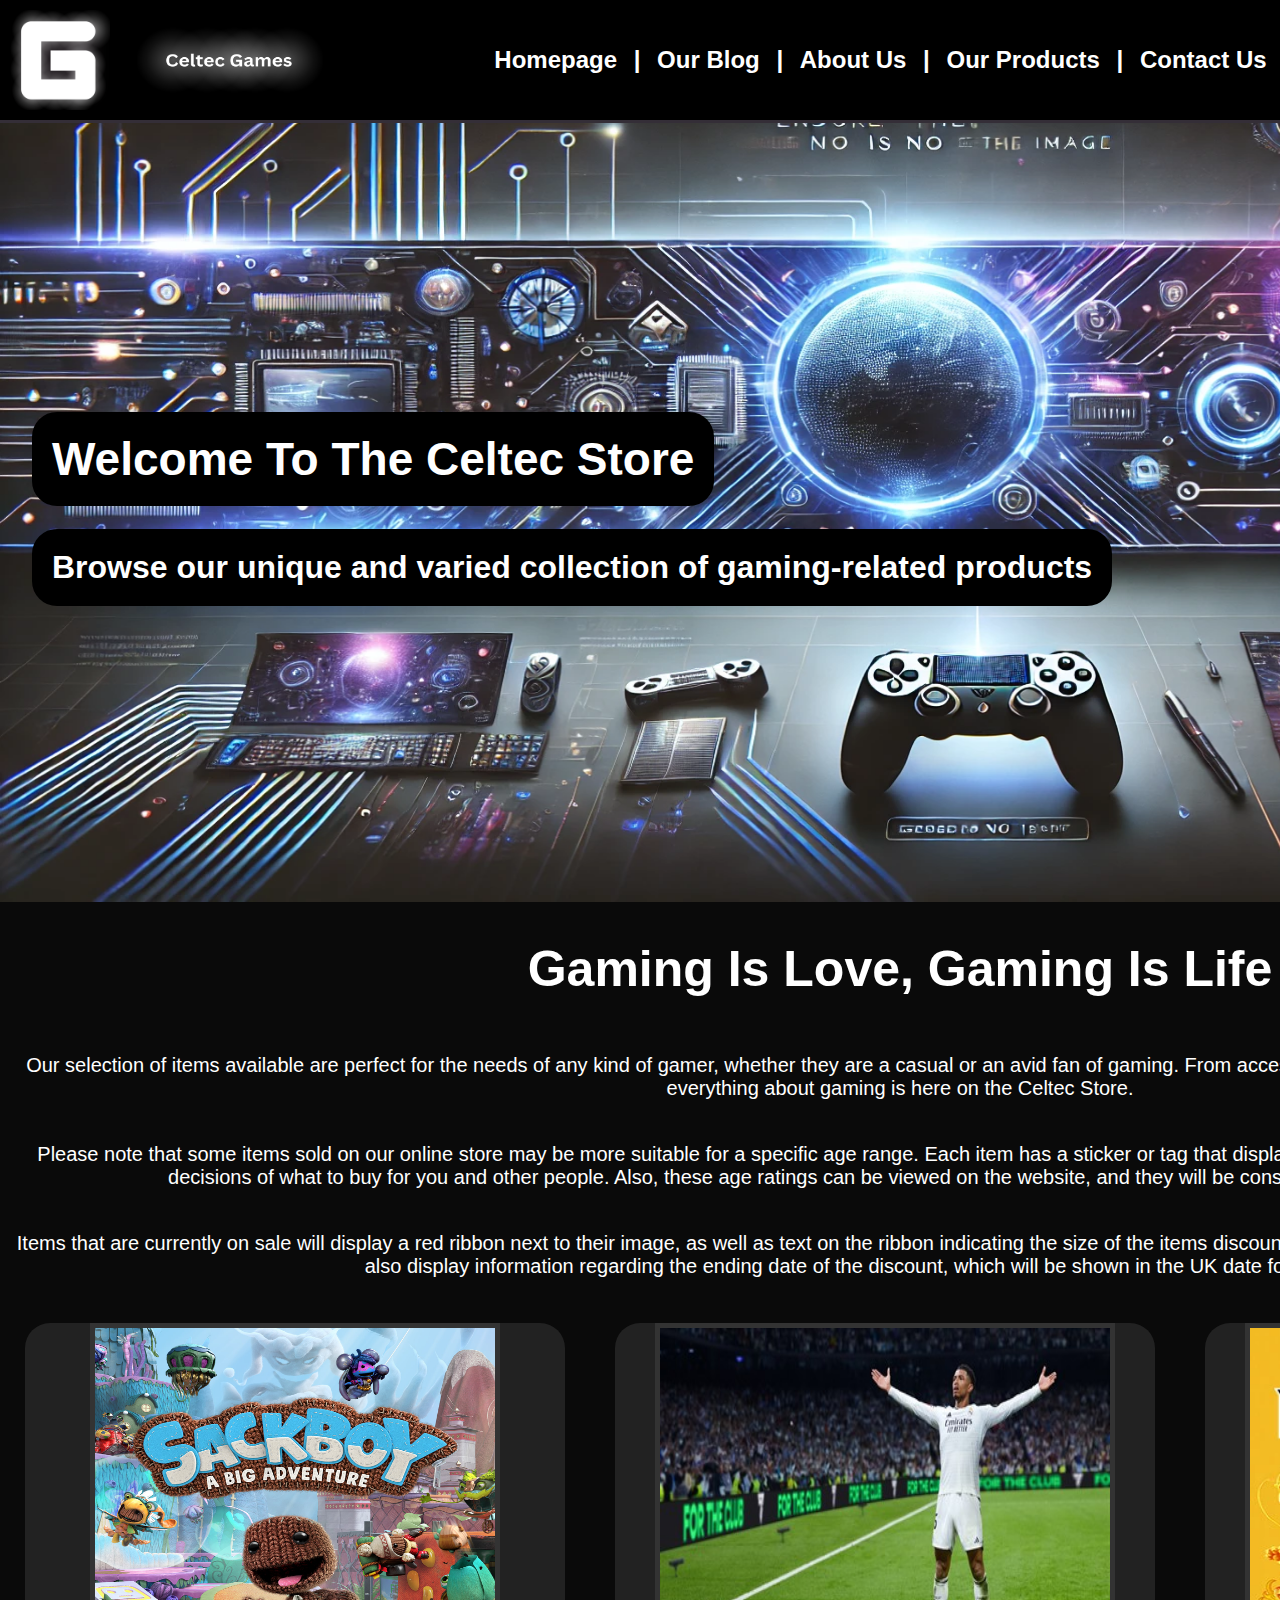
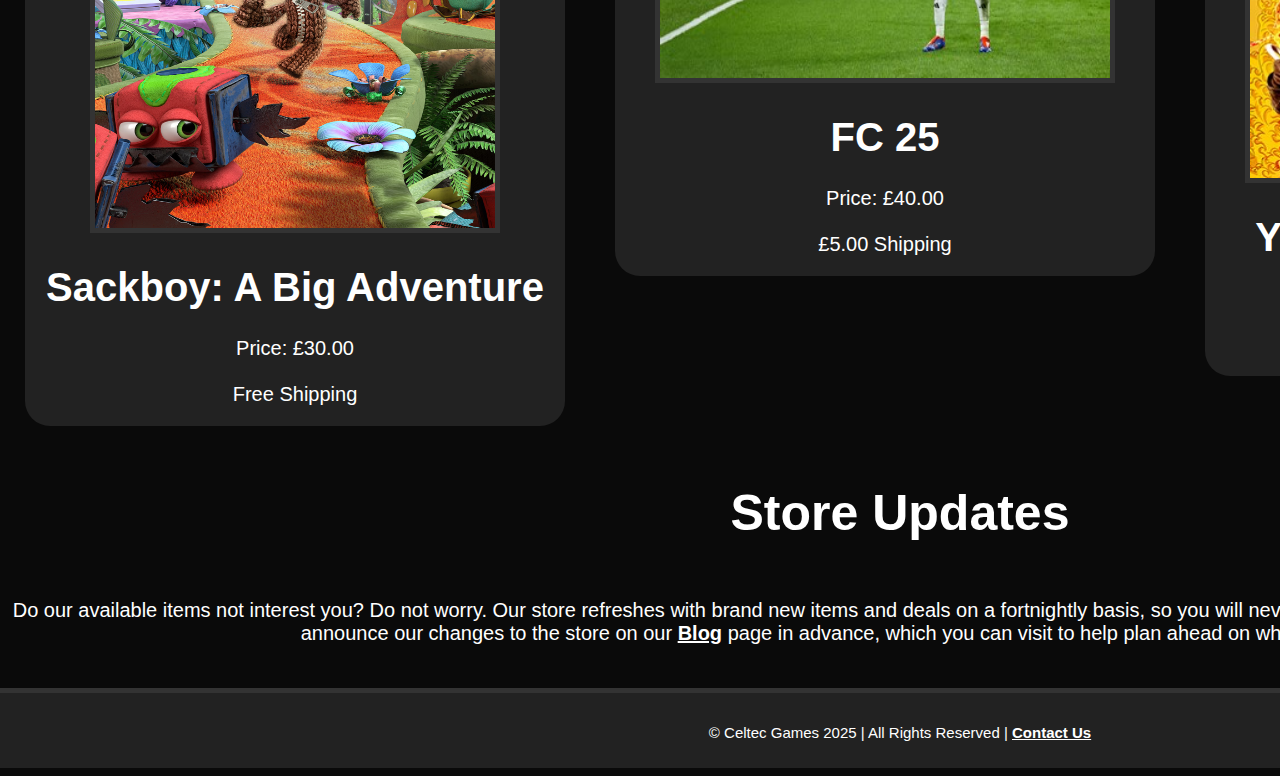
<file: U6_A2/products.htm>
<!DOCTYPE html>

<html>

  <head>

  <title>Celtec Games - Products</title>

  <link rel="icon" type="image/x-icon" href="Images/CeltecLogo.png">

  <link href="styles.css" rel="stylesheet" type="text/css">

  <meta charset="UTF-8">
    <meta name="description" content="The number 1 Video Game development company!">
    <meta name="keywords" content="Gaming, Celtec, Celtec Games, Celtec Studios">
    <meta name="author" content="Celtec Games">
    <meta name="viewport" content="width=device-width, initial-scale=1.0">


    <body>




    </head>


    <header align="right" color: solid #0B0B0B>

      <div class="logo-container">

        <!-- Celtec logo and image in nav bar, as well as link to home page -->
        
        <a href="index.htm">

          <img class="logo" src="Images\CeltecLogo.png" width="100px" height="100px" align="left" margin="auto" alt="Image of the Celtec Logo" />

          <img class="logo-text" src="Images\CeltecGamesLogoText.png" width="200px" height="100px" align="left" alt="Image of the text accompanied by the Celtec Logo" />

        </a>

      </div>

      <nav>


         <!-- Code for navigation bar and links -->


        <h2>
          <a href="index.htm" style="text-decoration:none;">Homepage</a>    |
          <a href="blog.htm" style="text-decoration:none;">Our Blog</a>    |
          <a href="aboutus.htm" style="text-decoration:none;">About Us</a>    |
          <a href="products.htm" style="text-decoration:none;">Our Products</a>    |  
          <a href="contact.htm" style="text-decoration:none;">Contact Us</a>    |
        </h2>

      </nav>

      </header>
  
  <!-- Image, text for image and container -->

  
  <div class="container">
    <div class="celtec-text"><b>Welcome To The Celtec Store</b></div>
    <div class="celtectext"><b>Browse our unique and varied collection of gaming-related products</b></div>
    <img src="Images\CeltecProductsBanner.png" width="1800px" height="900px" alt:"Futuristic banner for the Celtec Games products page">
  </div>

  <h1 align="center" style="color: white; font-size: 50px;">Gaming Is Love, Gaming Is Life</h1>

  <p align="center" style="color: white; font-size: 20px;"><br>Our selection of items available are perfect for the needs of any kind of gamer, whether they are a casual
or an avid fan of gaming. From accessories and consoles to plushies and toys, anything and everything about gaming is here on the Celtec Store.</p>

  <p align="center" style="color: white; font-size: 20px;"><br>Please note that some items sold on our online store may be more suitable for a specific age range. Each
item has a sticker or tag that displays an age rating, which you can use to make informed decisions of what to buy for you and other people. Also, these age ratings
can be viewed on the website, and they will be constantly updated wherever it is necessary.</p>

  <p align="center" style="color: white; font-size: 20px;"><br>Items that are currently on sale will display a red ribbon next to their image, as well as text on the
ribbon indicating the size of the items discount. Of course, sales do not last forever, so each ribbon will also display information regarding the ending date
of the discount, which will be shown in the UK date format (dd/mm/yy).</p>


<!-- Code for creating the line of products and their containers -->

  <div class="row">
    <div class="column" style="background-color: #222222; text-align: center; color: white; font-size: 20px;">
    <img src="Images/Game1Products.png" width="400px" height="500px" style="border: 5px solid #333333" alt:"Image of the game Sackboy: A Big Adventure">
    <h1>Sackboy: A Big Adventure</h1>
    <p style="font-size: 20px">Price: £30.00<br><br>Free Shipping</p>
  </div>
  <div class="column" style="background-color: #222222; text-align: center; color: white; font-size: 20px;">
    <img src="Images/Game2Products.png" width="450px" height="350px" style="border: 5px solid #333333" alt:"Image of the game FC 25">
    <h1>FC 25</h1>
    <p style="font-size: 20px">Price: £40.00<br><br>£5.00 Shipping</p>
  </div>
  <div class="column" style="background-color: #222222; text-align: center; color: white; font-size: 20px;">
    <img src="Images/Game3Products.png" width="450px" height="450px" style="border: 5px solid #333333" alt:"Image of the game Yakuza: Like A Dragon">
    <h1>Yakuza - Like A Dragon</h1>
    <p style="font-size: 20px">Price: £35.00<br><br>Free Shipping</p>
  </div>
</div>

  <h1 align="center" style="color: white; font-size: 50px;">Store Updates</h1>

  <p align="center" style="color: white; font-size: 20px;"><br>Do our available items not interest you? Do not worry. Our store refreshes with brand new items and deals
on a fortnightly basis, so you will never be truly bored for extended periods of time. We tend to announce our changes to the store on our <a href="blog.htm" style="text-decoration:none;"><b><u>Blog</b></u></a>
page in advance,
which you can visit to help plan ahead on what you want to purchase.<br><br></p>


<pre></pre>

<footer>
    <p class="copyright" text-align="center" style="font-size: 15px;">© Celtec Games 2025 | All Rights Reserved | <a href="contact.htm" style="text-decoration:none;"><b><u>Contact Us</b></u></a></p>
</footer>




  </body>

</html>
</file>
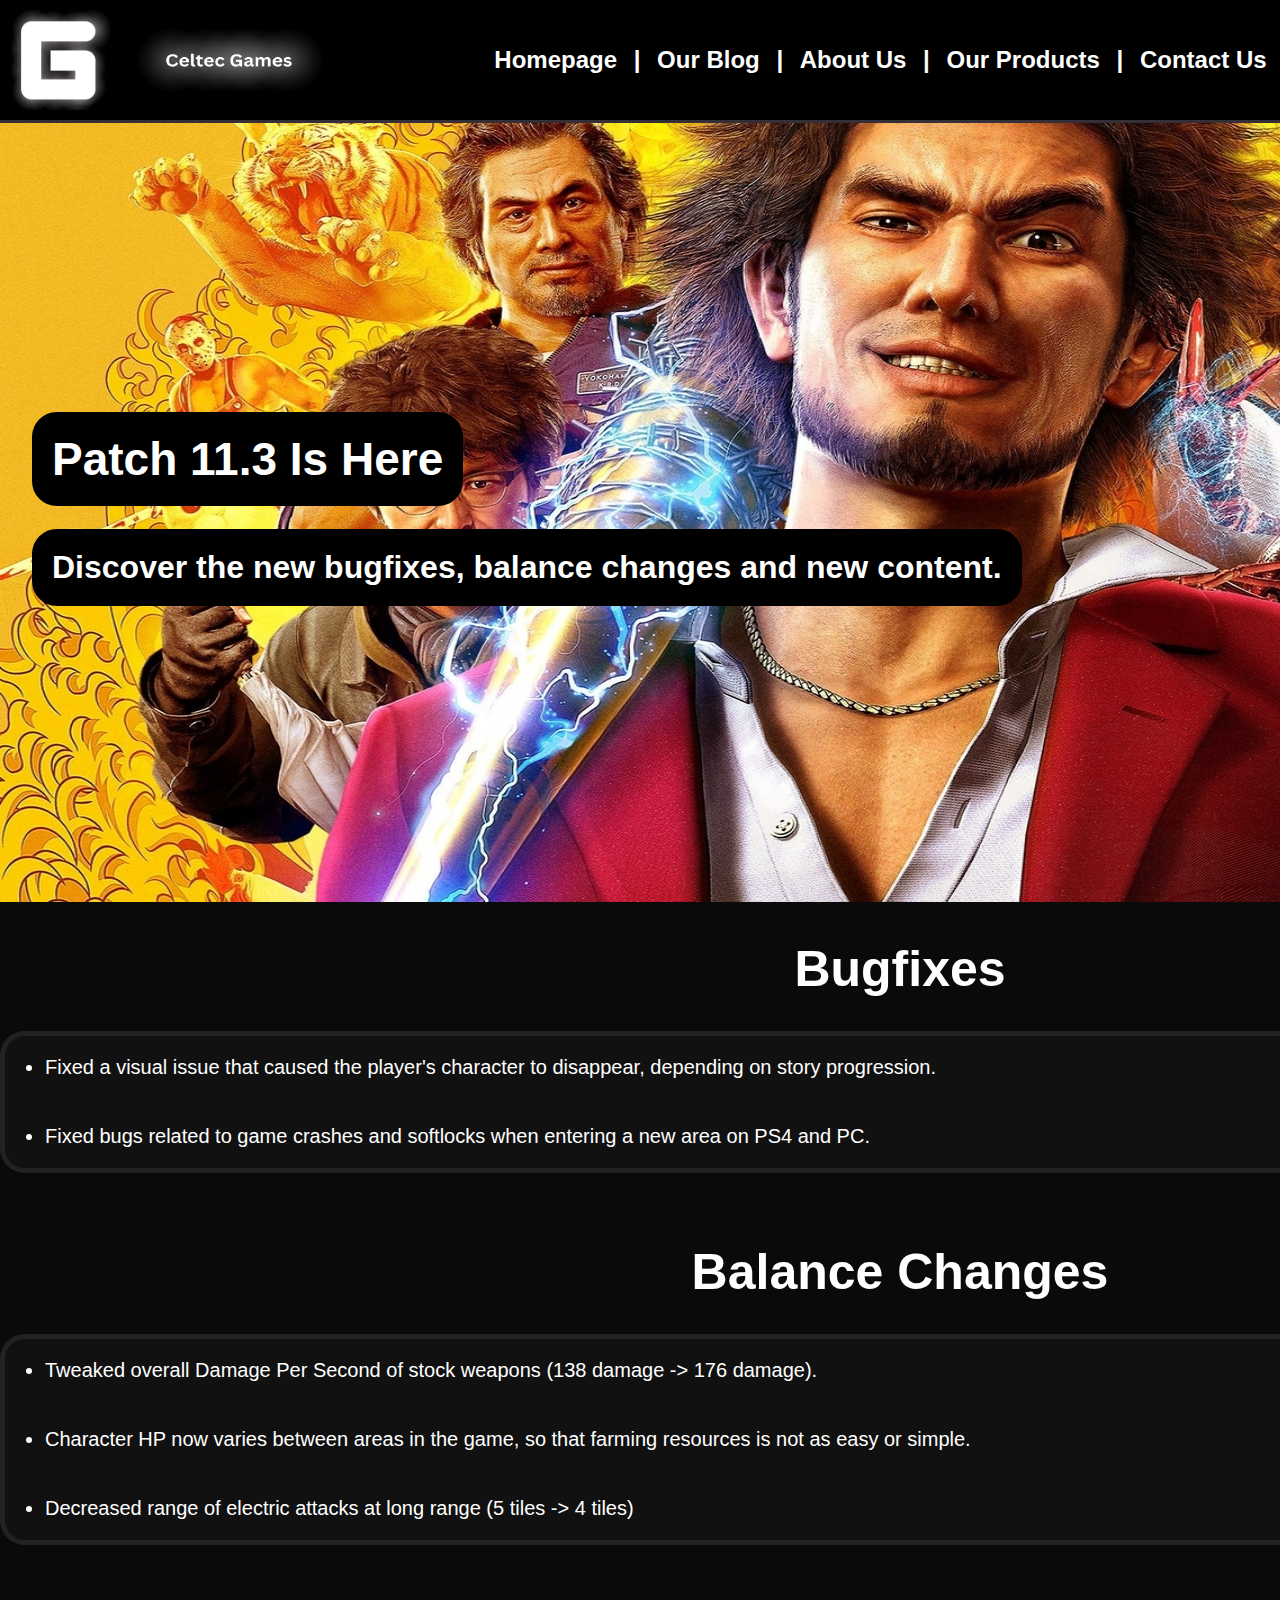
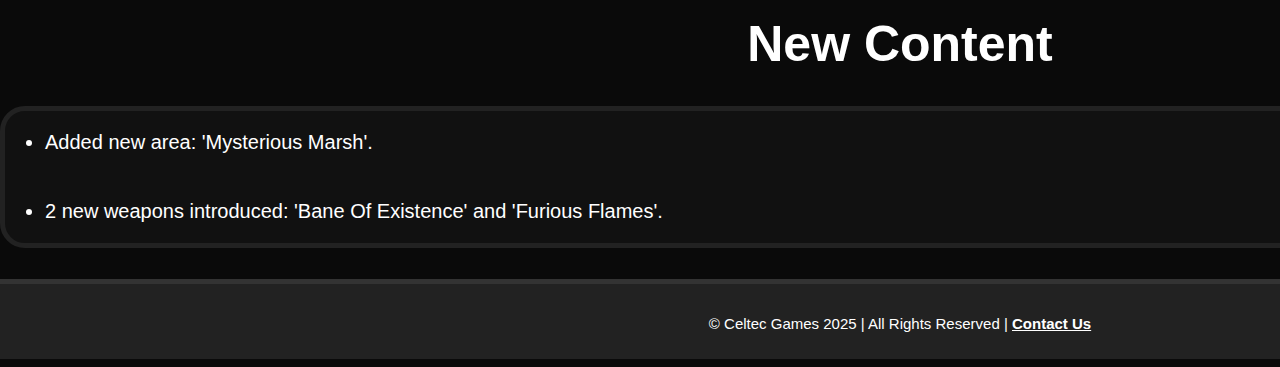
<file: U6_A2/yakuzablog.htm>
<!DOCTYPE html>

<html>

<head>

<title>Celtec Games - Yakuza: Like A Dragon - Patch 11.3</title>

<link rel="icon" type="image/x-icon" href="Images/CeltecLogo.png">

<link href="styles.css" rel="stylesheet" type="text/css">

<meta charset="UTF-8">
  <meta name="description" content="The number 1 Video Game development company!">
  <meta name="keywords" content="Gaming, Celtec, Celtec Games, Celtec Studios">
  <meta name="author" content="Celtec Games">
  <meta name="viewport" content="width=device-width, initial-scale=1.0">

<body>




</head>


<header align="right" color: solid #0B0B0B>

    <div class="logo-container">

        <a href="index.htm">
        
        <img class="logo" src="Images\CeltecLogo.png" width="100px" height="100px" align="left" margin="auto" alt="Image of the Celtec Logo" />

        <img class="logo-text" src="Images\CeltecGamesLogoText.png" width="200px" height="100px" align="left" alt="Image of the text accompanied by the Celtec Logo" />

        </a>
    
    </div>

    <nav>


    <h2 class="nav">
        <a href="index.htm" style="text-decoration:none;">Homepage</a>    |
        <a href="blog.htm" style="text-decoration:none;">Our Blog</a>    |
        <a href="aboutus.htm" style="text-decoration:none;">About Us</a>    |
        <a href="products.htm" style="text-decoration:none;">Our Products</a>    |  
        <a href="contact.htm" style="text-decoration:none;">Contact Us</a>    |
    </h2>

</nav>

</header>
<div class="container">
<div class="celtec-text"><b>Patch  11.3 Is Here</b></div>
<div class="celtectext"><b>Discover the new bugfixes, balance changes and new content.</b></div>
    <img src="Images\yakuzaimage.png" width="1800px" height="900px" alt:"Futuristic banner formed using Celtec Games gaming equipment and tools">
</div>

<h1 align="center" style="color: white; font-size: 50px;">Bugfixes</h1>

<div class="listcontainer">
<ul align="left" style="color: white; font-size: 20px;">
  <li>Fixed a visual issue that caused the player's character to disappear, depending on story progression.</li>
  <br>
  <br>
  <li>Fixed bugs related to game crashes and softlocks when entering a new area on PS4 and PC.</li>
</div>
</ul>

<br><br>
<h1 align="center" style="color: white; font-size: 50px;">Balance Changes</h1>

<div class="listcontainer">
<ul align="left" style="color: white; font-size: 20px;">
  <li>Tweaked overall Damage Per Second of stock weapons (138 damage -> 176 damage).</li>
  <br>
  <br>
  <li>Character HP now varies between areas in the game, so that farming resources is not as easy or simple.</li>
  <br>
  <br>
  <li>Decreased range of electric attacks at long range (5 tiles -> 4 tiles)</li>
</div>
</ul>

<br><br>
<h1 align="center" style="color: white; font-size: 50px;">New Content</h1>

<div class="listcontainer">
<ul align="left" style="color: white; font-size: 20px;">
  <li>Added new area: 'Mysterious Marsh'.</li>
  <br>
  <br>
  <li>2 new weapons introduced: 'Bane Of Existence' and 'Furious Flames'.</li>
</div>
</ul>

<br>
<pre></pre>

<footer>
	<p class="copyright" text-align="center" style="font-size: 15px;">© Celtec Games 2025 | All Rights Reserved | <a href="contact.htm" style="text-decoration:none;"><b><u>Contact Us</b></u></a></p>
</footer>


</body>

</html>
</file>
<file: U6_A2/styles.css>
/* Attributes for text in body tag */

body {
     font-family: Arial, Helvetica;
     background-color: #0A0A0A;
     width: 1800px;
     margin-right: auto;
     margin-left: auto;
     margin-top: 2px;
}



/* Colour  settings for each link type */

a:link {
    color: white;
    transition: 0.5s;
}

a:visited {
    color: white;
}

a:hover {
    color:#D21F3C;
    opacity: 1;
    transition: 0.5s;
}

a:active {
    color:#ED2939;
}




#page {
    background-color: #0A0A0A;
    animation: ease-in 2s;
}


/* Code For Navigation Bar Settings */
header {
    display: flex;
    position: fixed;
    align-items: center;
    justify-content: space-between;
    top: 0;
    left: 0;
    width: 100%;
    background-color: rgba(0, 0, 0, 1);
    padding: 10px;
    z-index: 1000;
    border-bottom: 3px solid #342E37;
}

 

/* Footer attributes and settings */
  
footer {
    position: relative;
    border-top: 5px solid #333333;
    height: 75px;
    width: 100%;
    background-color: #222222;
}

p.copyright {
    position: absolute;
    width: 100%;
    color: white;
    line-height: 40px;
    font-size: 0.7em;
    text-align: center;
    bottom: 0;
}


.logo-container {
    display: flex;
    align-items: center;
}

.logo, .logo-text {
    margin-right: 20px;
}


/* More navigation bar settings */

nav h2 {
    margin: 0;
    color: white;
}

nav a {
    text-decoration: none;
    color: white;
    font-size: 24px;
    padding: 0 10px;
}


/* Container holding the image and the text */
.container {
  position: relative;
  text-align: center;
  color: white;
}


/* Container for storing image text */


.celtec-text {
  position: absolute;
  bottom: 400px;
  left: 32px;
  font-size: 46px;
  border: 20px solid black;
  border-radius: 25px;
  background-color: black;
  animation: fadeIn 1.5s;
}



.celtectext {
  position: absolute;
  bottom: 300px;
  left: 32px;
  font-size: 32px;
  border: 20px solid black;
  border-radius: 25px;
  background-color: black;
  animation: fadeIn 4.5s;
}

.column {
  float: left;
  width: 30%;
  border-radius: 25px;
  margin: 25px;
}


/* Clear floats after the columns */
.row:after {
  content: "";
  display: table;
  clear: both;
}

/* Container padding in the contact form */
.form-container {
  position: static;
  bottom: 400px;
  left: 32px;
  border: 5px solid #222222;
  border-radius: 25px;
  background-color: #111111;
}

.listcontainer {
  position: static;
  border: 5px solid #222222;
  border-radius: 25px;
  background-color: #111111;
  padding: 20 10px;
}

hr {
  border: 2px solid #222222;
  outline: none;
}

.signin {
    background-color: #222222;
    text-align: center;
}

/* Full-width input fields */
input[type=text], input[type=password] {
  width: 100%;
  padding: 15px;
  margin: 5px 0 22px 0;
  display: inline-block;
  border: none;
  background: #f1f1f1;
}

input[type=text]:focus, input[type=password]:focus {
  background-color: #ddd;
  outline: none;
}

input[type=checkbox] {
    width: 20px;
    height: 20px;
}


/* Animations for text containers */

@keyframes fadeIn {
  0% { opacity: 0; }
  100% { opacity: 1; }
}

@keyframes fadeOut {
  0% { opacity: 0; }
  100% { opacity: 1; }
}



/* Button settings */

.buttonsubmit {
  transition: all 0.3s ease-in-out;
  text-shadow: 2px 2px 4px black;
}

.buttonsubmit:hover {
  transform: scale(1.1);
  box-shadow: 1px 1px 24px #ED2939;
}

.buttonsubmit1 {
  transition: all 0.3s ease-in-out;
  text-shadow: 2px 2px 4px black;
}

.buttonsubmit1:hover {
  transform: scale(1.1);
  box-shadow: 1px 1px 16px #ED2939;
}


.buttonsubmit2 {
  transition: all 0.3s ease-in-out;
  text-shadow: 2px 2px 4px black;
}

.buttonsubmit2:hover {
  transform: scale(1.1);
  box-shadow: 1px 1px 16px #ED2939;
}

.buttonsubmit3 {
  transition: all 0.3s ease-in-out;
  text-shadow: 2px 2px 4px black;
}

.buttonsubmit3:hover {
  transform: scale(1.1);
  box-shadow: 1px 1px 16px #ED2939;
}


/* Overall website settings and attributes */

#navigation {
    text-align: right;
    font-size: 40px
    padding-top: 10px;
    padding-right: 5px;
}



#maincontent {
    overflow: hidden;
    padding: 5px;


h1 {
     color: #FFFFFF;
}

h2 { 
     color: #000000;
}

h6 { 
     color: #000000;
}
</file>
